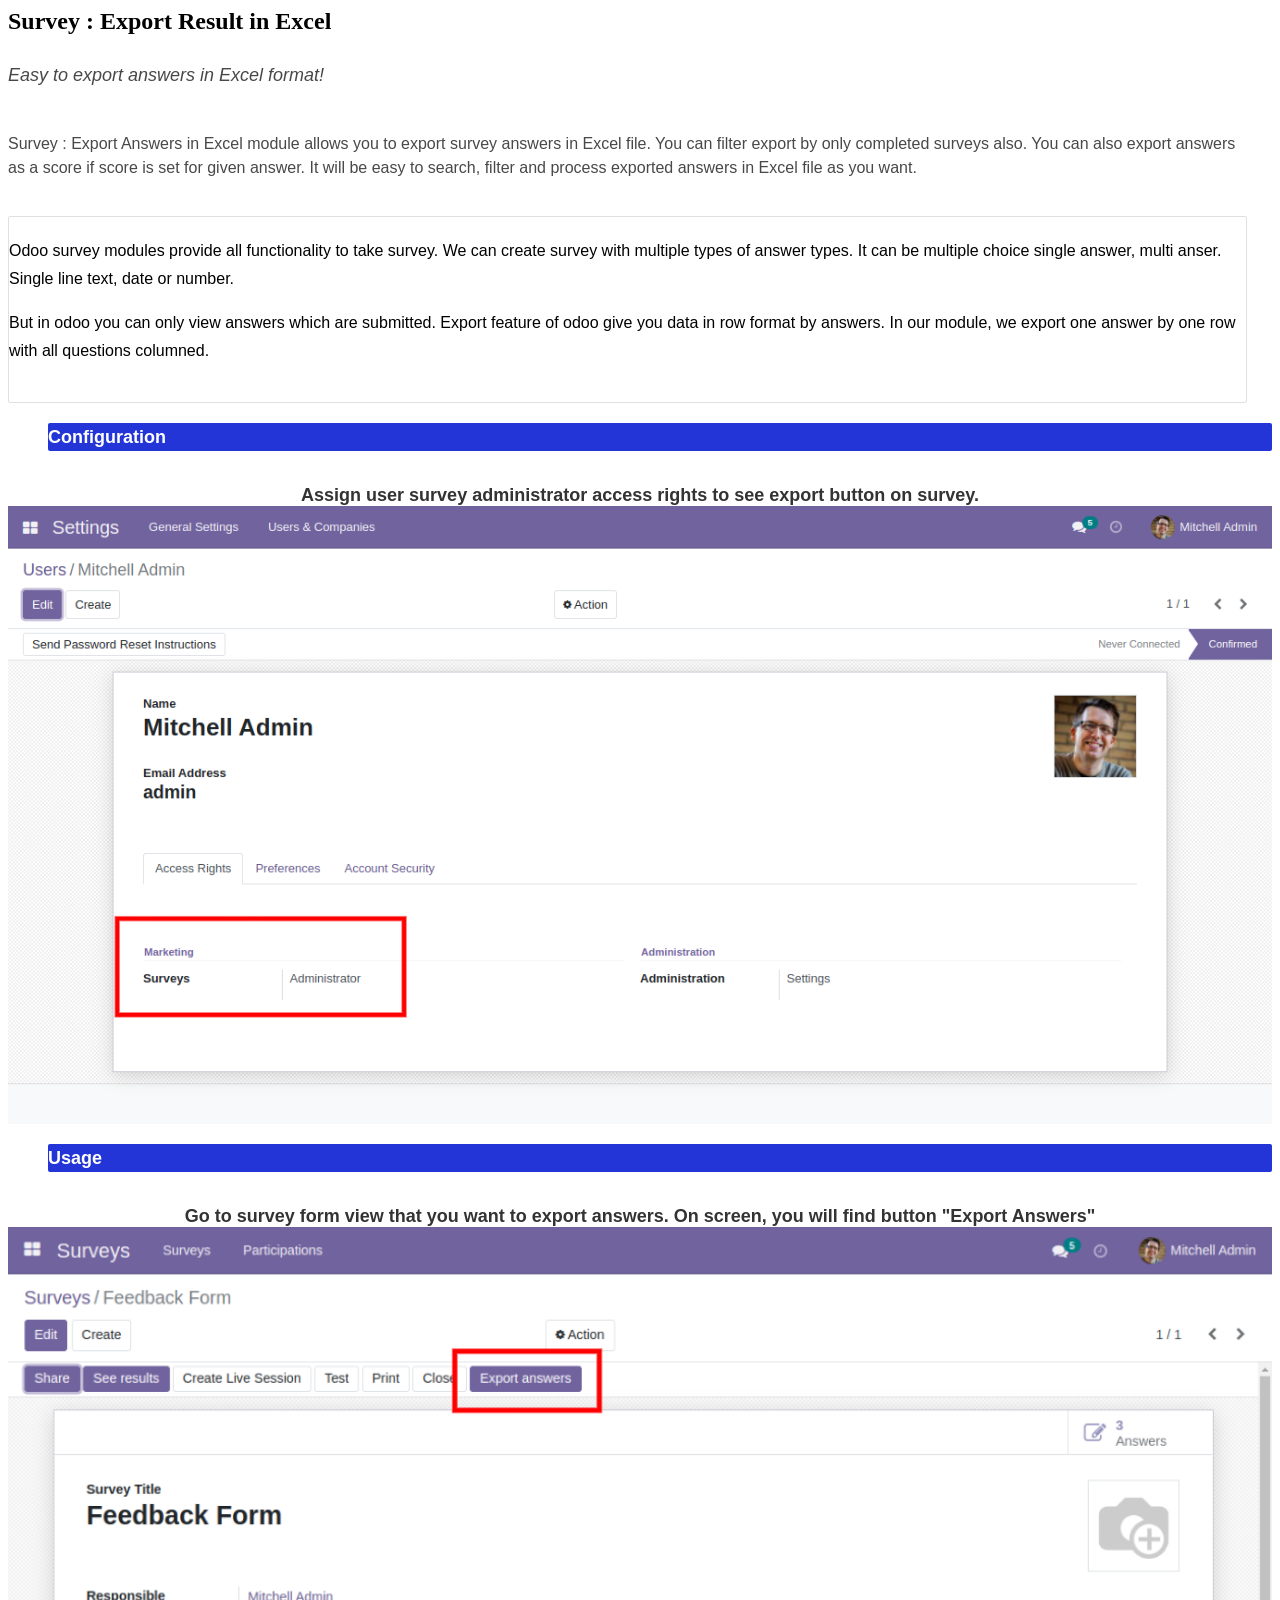
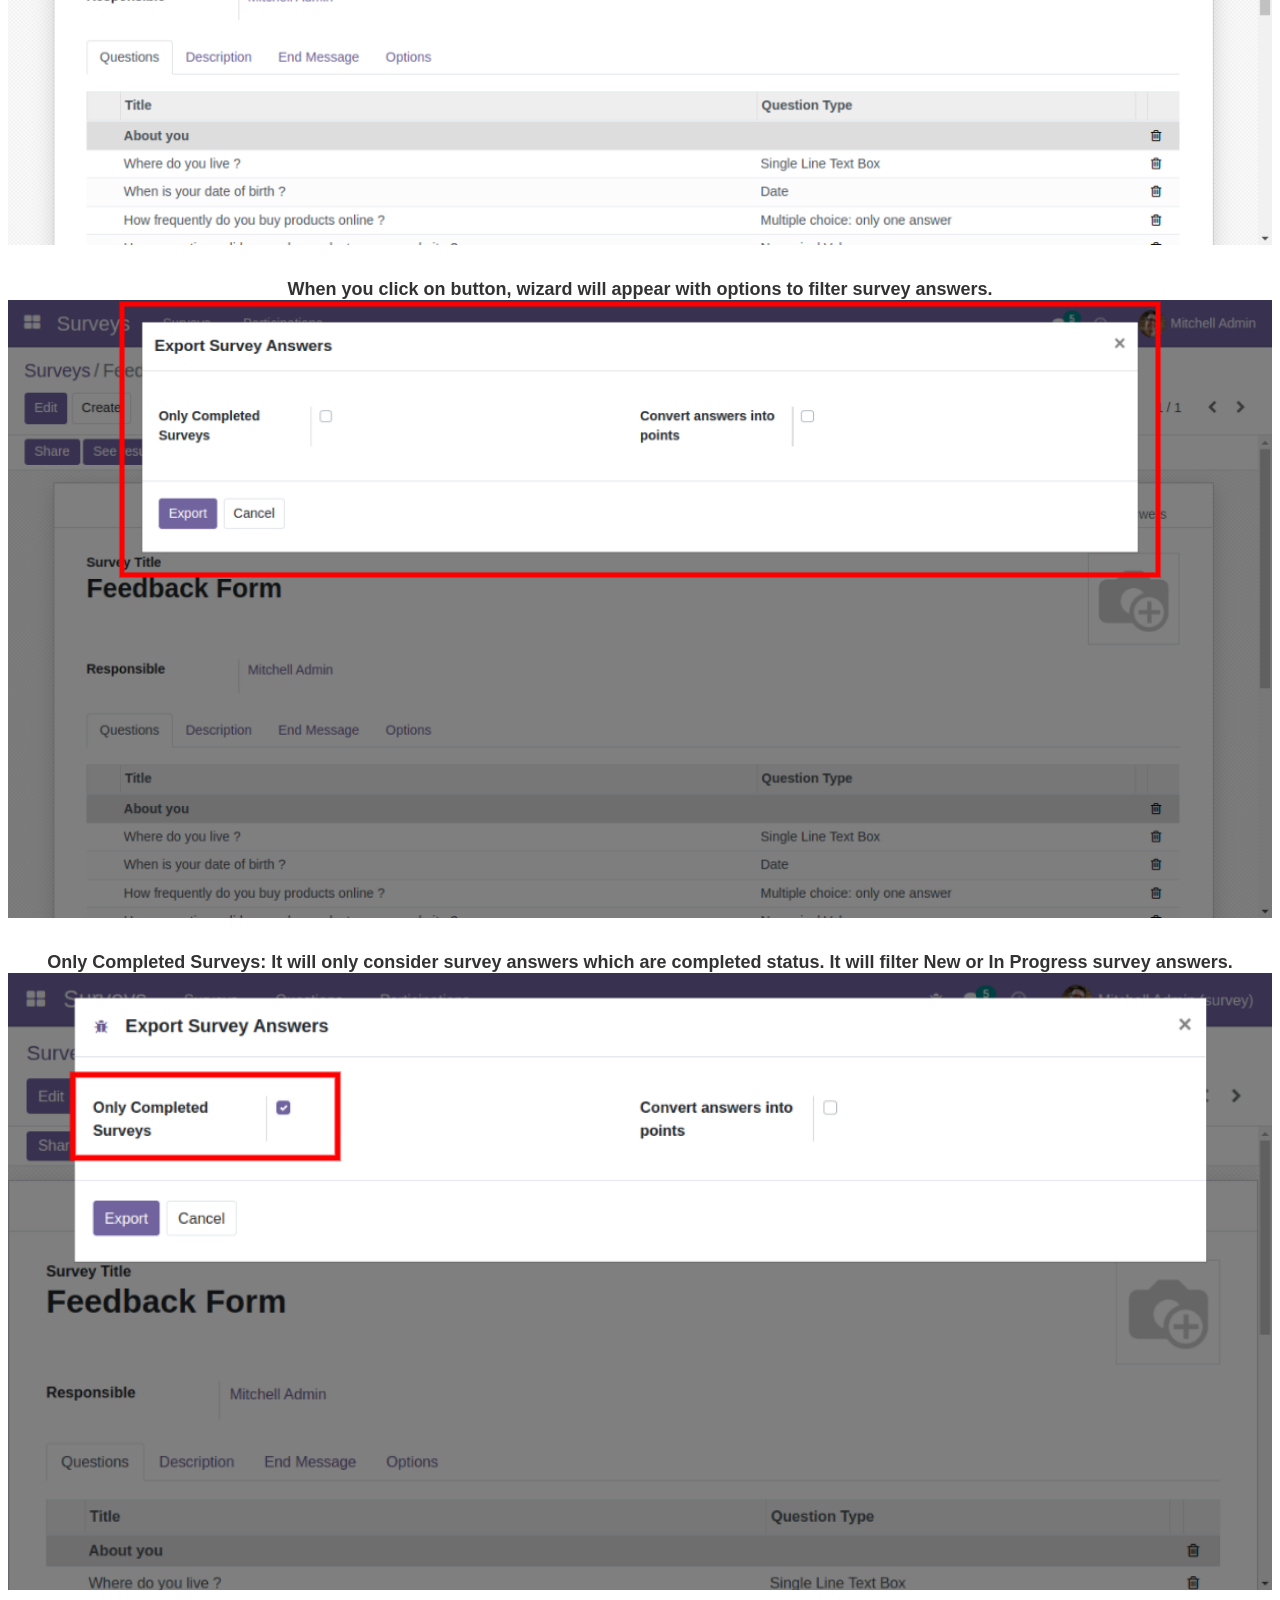
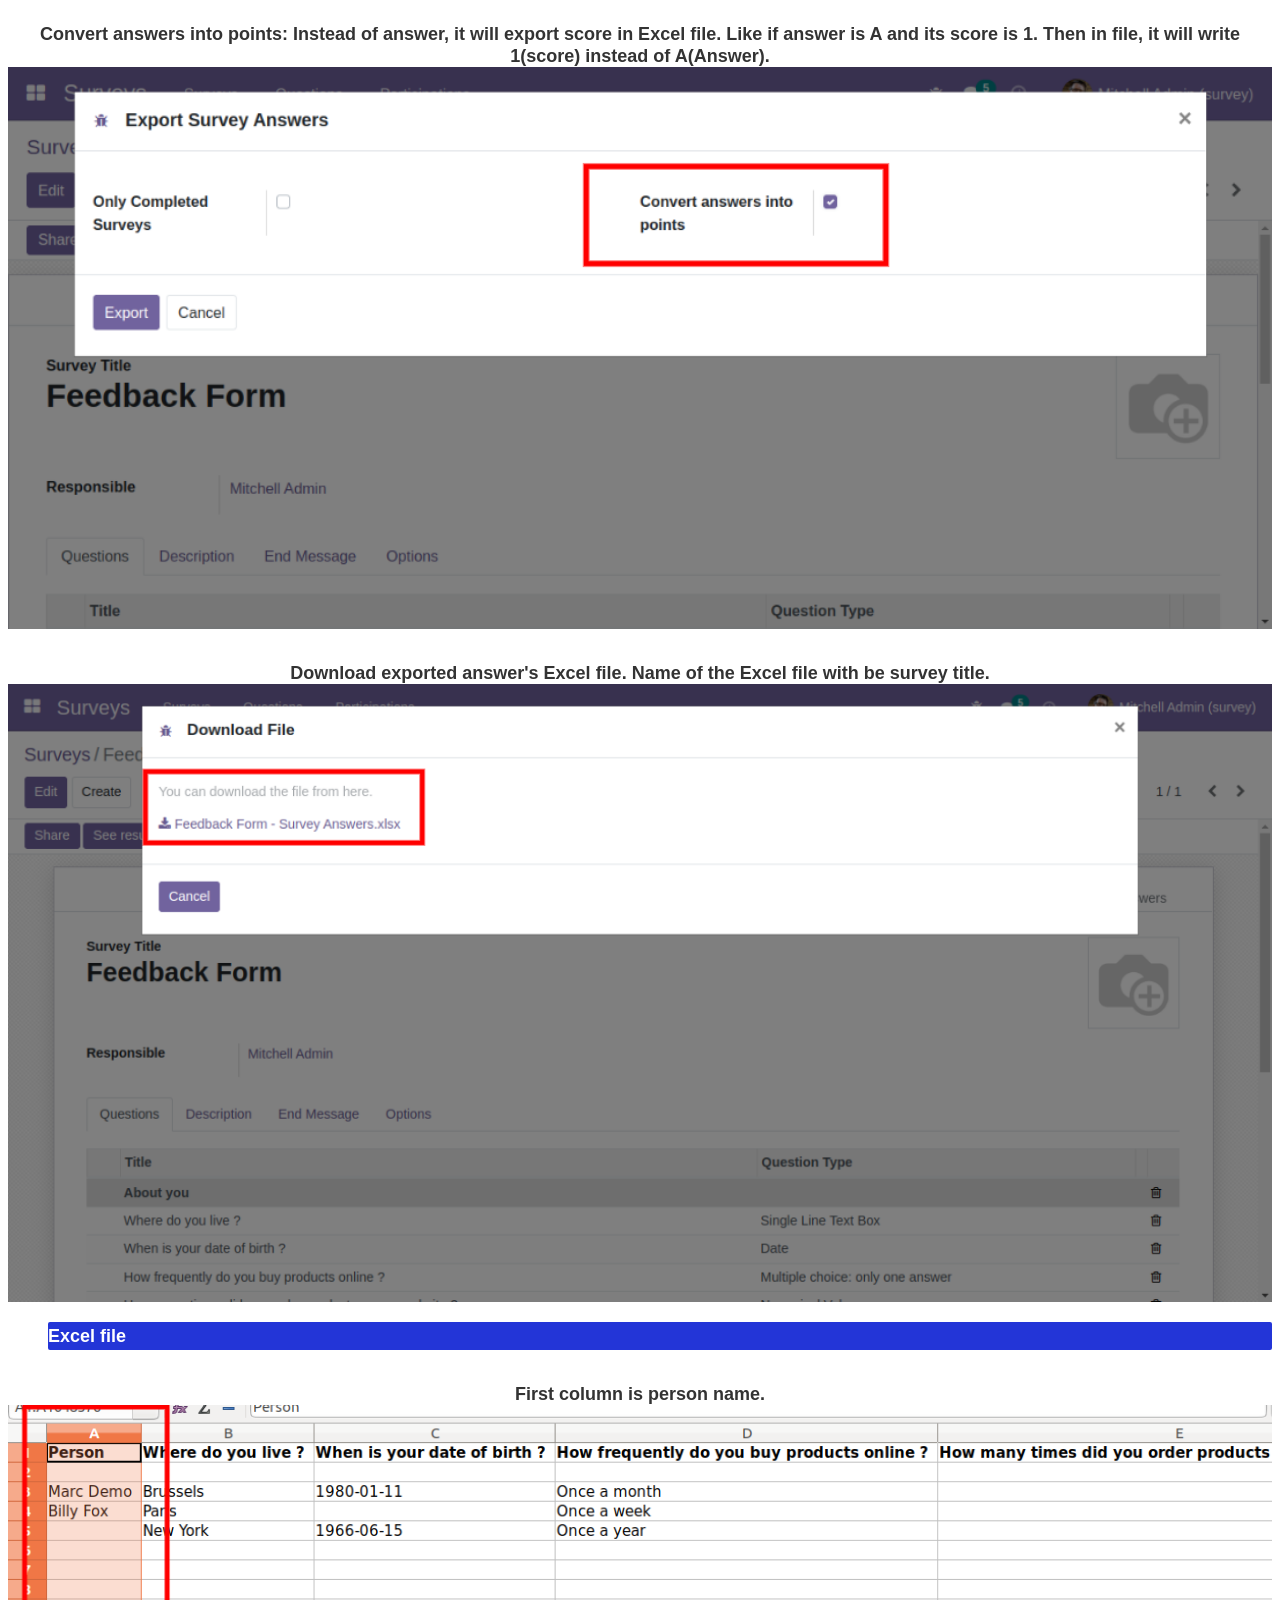
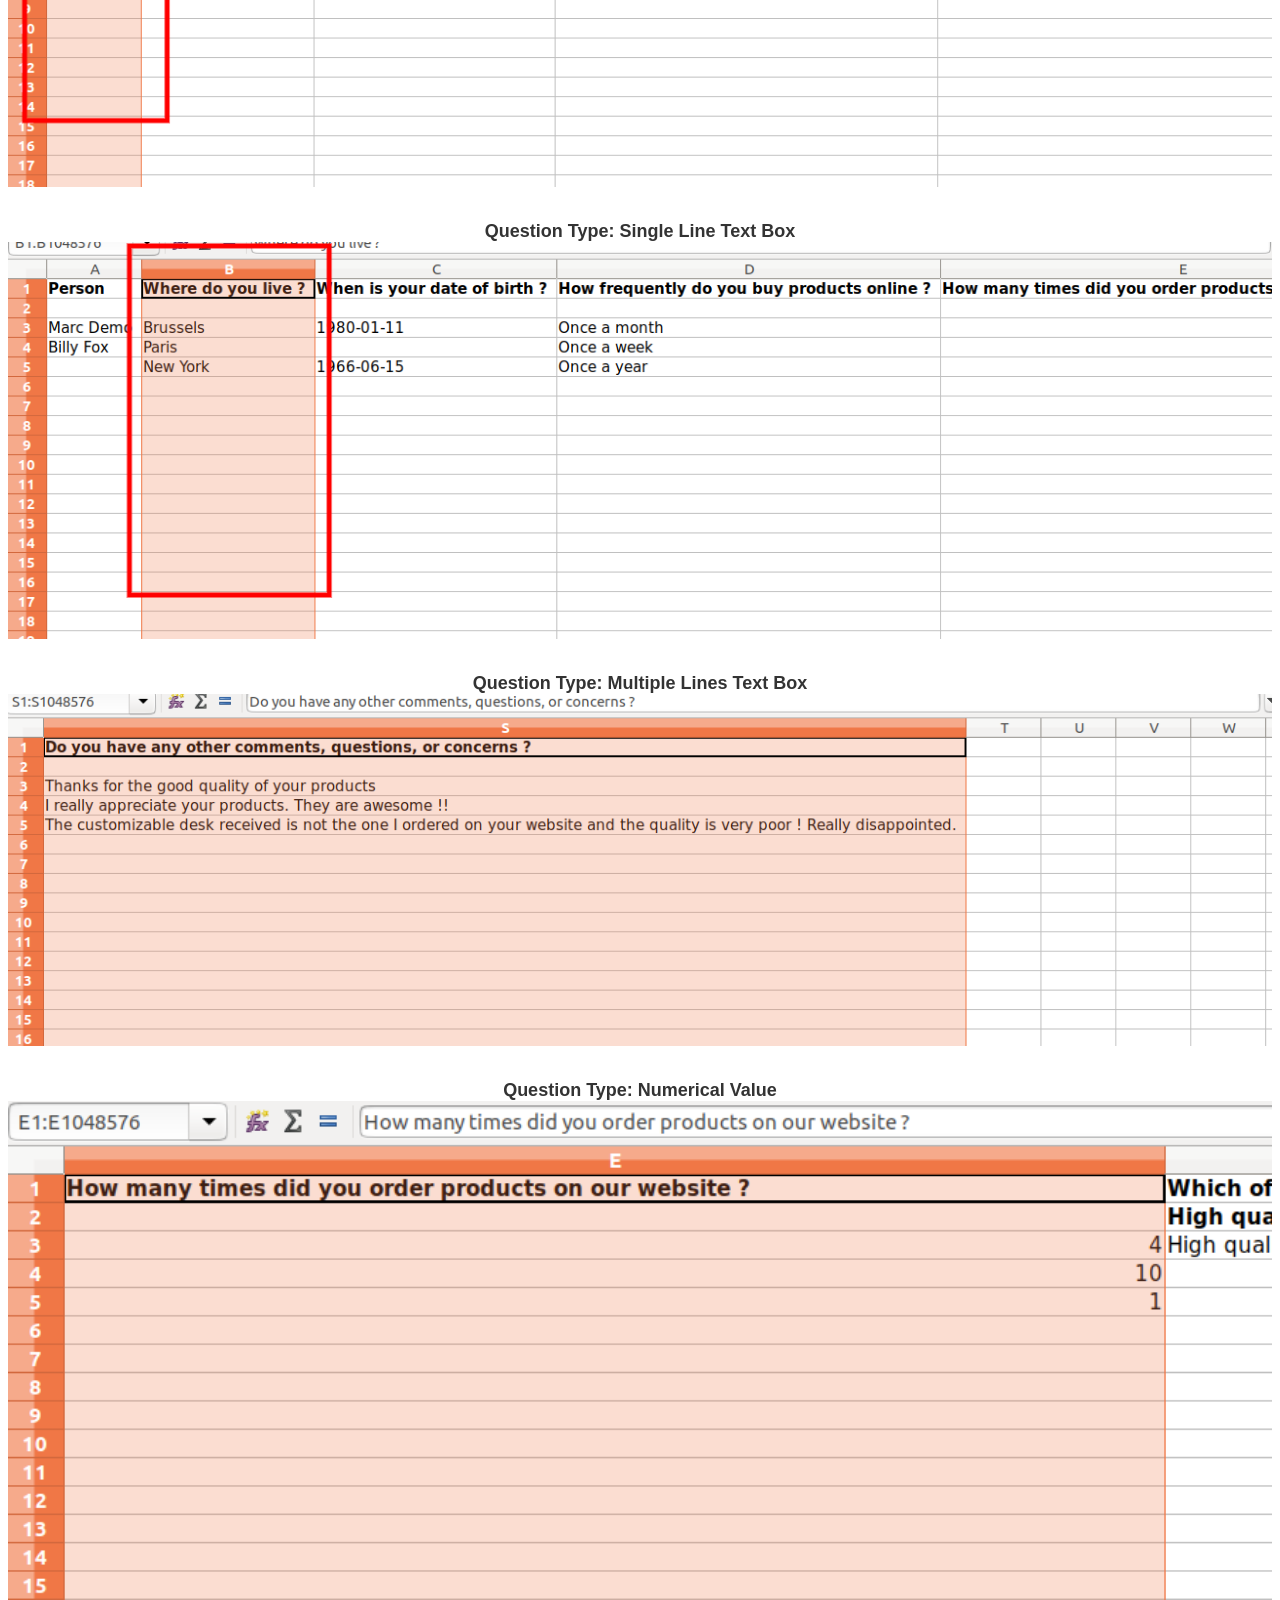
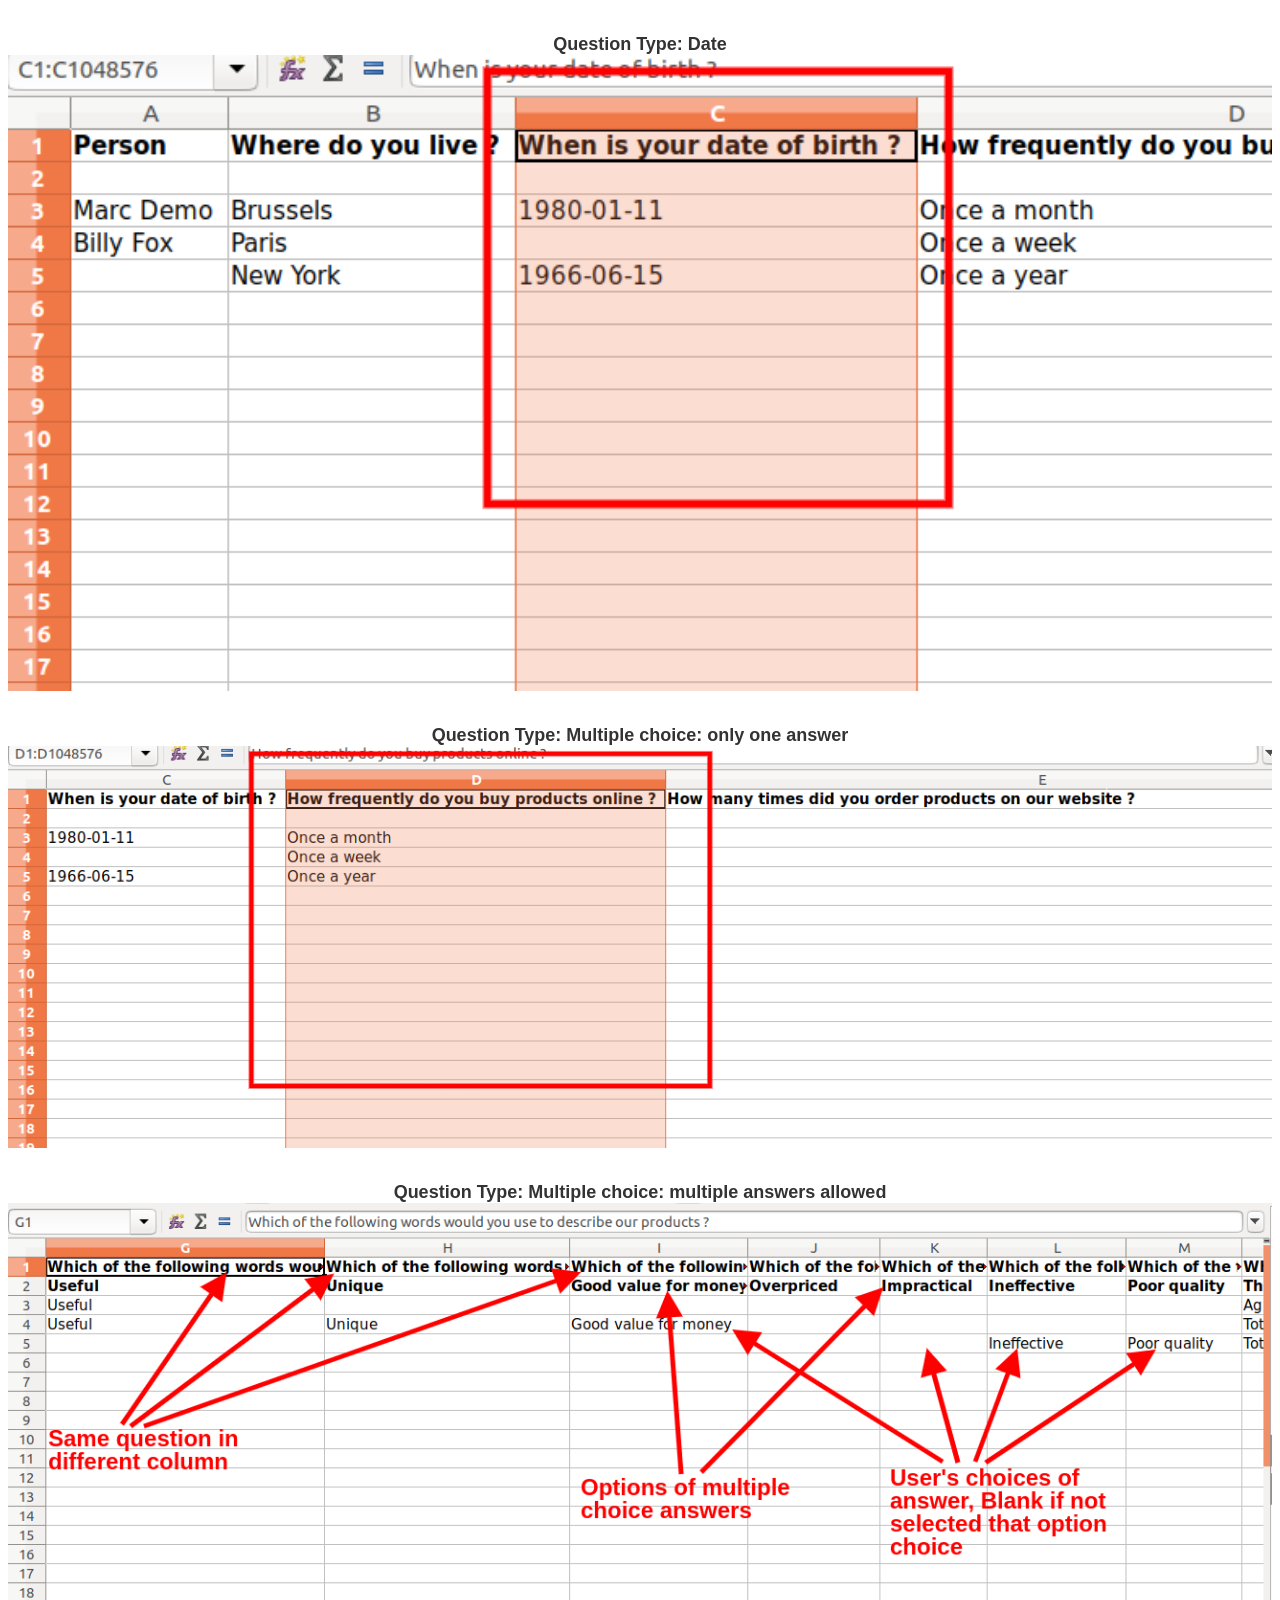
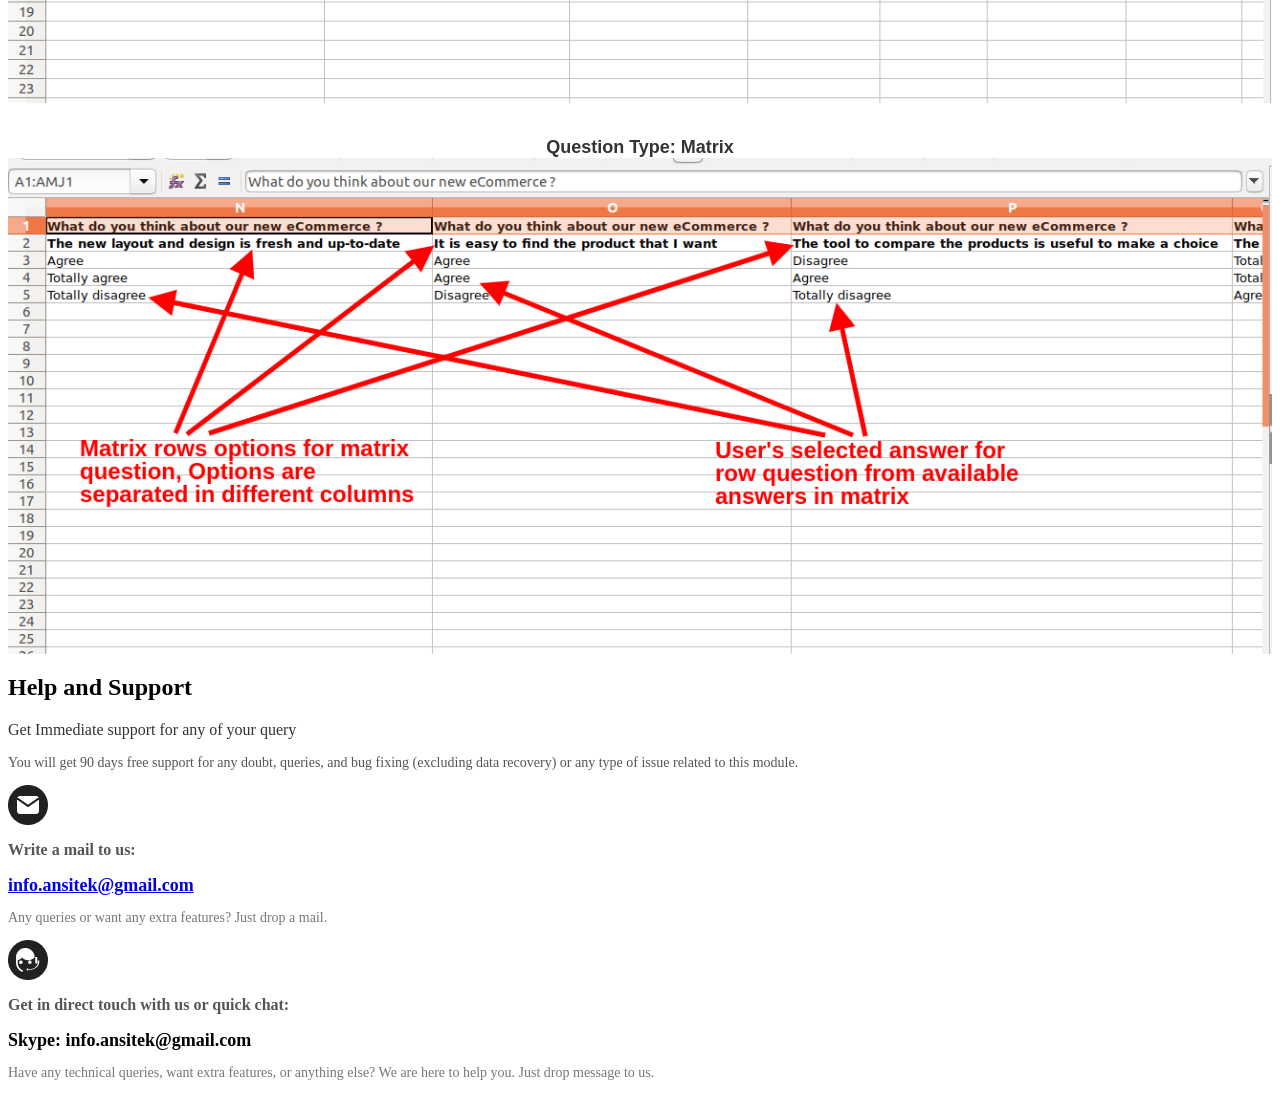
<file: export_survey_result_at/static/description/index.html>
<html>
    <body>
        <div class="overflow-hidden">
            <section class="oe_container" id="wk_header">
                <div class="mt32 mb32" style="width: 98%;">
                    <h1 class="text-center" style="color:#000">
                        Survey : Export Result in Excel
                    </h1>
                    <h5 class="mt8 mb8 text-center" style="font-weight:500; font-size:18px; color:#484848; font-family:'Montserrat', sans-serif">
                        <i> Easy to export answers in Excel format!</i>
                    </h5>
                </div>
                <div class="d-flex justify-content-center">
                    <div class="row mt16 mb16 py-2 m-1" style="font-weight:500;font-size:18px; color:#484848; width: 98%; font-family:'Montserrat', sans-serif">
                        <div class="container col-md-12  border-right" style="font-weight:500;line-height: 24px;font-size:16px;color:#484848;font-family:'Montserrat', sans-serif; vertical-align: middle; display: grid;">
                            <p class="mb4 mt4 mr8">
                                Survey : Export Answers in Excel module allows you to export survey answers in Excel file. You can filter export by only completed surveys also. You can also export answers as a score if score is set for given answer. It will be easy to search, filter and process exported answers in Excel file as you want.
                            </p>
                        </div>
                    </div>
                </div>
            </section>

            <section class="oe_container d-flex justify-content-center">
                <div style="width: 98%;">
                    <div class="shadow-sm" style="margin-top: 20px;background-color: #FFFFFF;
                    border-radius: 2px;border: 1px solid #E0E0E0;">
                        <div class="d-flex justify-content-center align-items-center">
                            <div class="row" style="width: 100%; margin-top: 20px; padding-bottom: 2%;">
                                <div class="col-lg-12 col-md-12 col-sm-12 justify-content-center align-items-center">
                                    <p style="font-family: 'Source Sans Pro', sans-serif; font-size: 16px;line-height: 28px; margin-bottom:1%;">
                                        Odoo survey modules provide all functionality to take survey. We can create survey with multiple types of answer types. It can be multiple choice single answer, multi anser. Single line text, date or number.
                                    </p>
                                </div>
                                <div class="col-lg-12 col-md-12 col-sm-12 justify-content-center align-items-center">
                                    <p style="font-family: 'Source Sans Pro', sans-serif; font-size: 16px;line-height: 28px; margin-bottom:1%;">
                                        But in odoo you can only view answers which are submitted. Export feature of odoo give you data in row format by answers. In our module, we export one answer by one row with all questions columned.
                                    </p>
                                </div>
                            </div>
                        </div>
                    </div>
                </div>
            </section>

            <section class="oe_spaced mw-100 card" style="margin-top:20px; margin-bottom:20px">
                <div class="card-header shadow-sm p-0" 
                    style="font-family:'Open Sans', sans-serif; font-weight:600; font-size:18px; line-height:28px; color:#333333;">
                    <ul class="nav nav-tabs justify-content-center pt-1" role="tablist">
                        <li class="nav-item" style="background-color:#2335D7; color:#ffffff; border-radius:2px">
                            <span href="#tab1" class="nav-link active" role="tab" aria-selected="true"
                                data-toggle="tab">
                                Configuration
                            </span>
                        </li>
                    </ul>
                </div>
                <div class="card-body tab-content text-center p-0" style="font-weight:400">
                    <div class="tab-pane active show" id="tab1" role="tabpanel">
                        <div class="container shadow-sm px-4">
                            <section class="oe_container my-4">
                                <div class="panel panel-primary">
                                    <div class="panel-heading" style="font-size:16px; line-height:20px; color:#555555">
                                        <div style="margin-top:33px; font-family:'Open Sans', sans-serif; font-weight:600; font-size:18px; line-height:22px; text-align:center; color:#333333">
                                            Assign user survey administrator access rights to see export button on survey.
                                        </div>
                                    </div>
                                    <div class="panel-body p-3">
                                        <img style="width:100%" class="img-responsive border" src="access_rights_configuration.png" alt="Not found">
                                    </div>
                                </div>
                            </section>
                        </div>
                    </div>
                </div>
            </section>

            <section class="oe_spaced mw-100 card" style="margin-top:20px; margin-bottom:20px">
                <div class="card-header shadow-sm p-0"
                    style="font-family:'Open Sans', sans-serif; font-weight:600; font-size:18px; line-height:28px; color:#333333;">
                    <ul class="nav nav-tabs justify-content-center pt-1" role="tablist">
                        <li class="nav-item" style="background-color:#2335D7; color:#ffffff; border-radius:2px">
                            <span href="#tab2" class="nav-link active" role="tab" aria-selected="true"
                                data-toggle="tab">
                                Usage
                            </span>
                        </li>
                    </ul>
                </div>
                <div class="card-body tab-content text-center p-0" style="font-weight:400">
                    <div class="tab-pane active show" id="tab2" role="tabpanel">
                        <div class="container shadow-sm px-4">
                            <section class="oe_container my-4">
                                <div class="panel panel-primary">
                                    <div class="panel-heading" style="font-size:16px; line-height:20px; color:#555555">
                                        <div style="margin-top:33px; font-family:'Open Sans', sans-serif; font-weight:600; font-size:18px; line-height:22px; text-align:center; color:#333333">
                                            Go to survey form view that you want to export answers. On screen, you will find button "Export Answers"
                                        </div>
                                    </div>
                                    <div class="panel-body p-3">
                                        <img style="width:100%" class="img-responsive border" src="survey_form.png" alt="Not found">
                                    </div>
                                </div>

                                <div class="panel panel-primary">
                                    <div class="panel-heading" style="font-size:16px; line-height:20px; color:#555555">
                                        <div style="margin-top:33px; font-family:'Open Sans', sans-serif; font-weight:600; font-size:18px; line-height:22px; text-align:center; color:#333333">
                                            When you click on button, wizard will appear with options to filter survey answers.
                                        </div>
                                    </div>
                                    <div class="panel-body p-3">
                                        <img style="width:100%" class="img-responsive border" src="survey_wizard.png" alt="Not found">
                                    </div>
                                </div>

                                <div class="panel panel-primary">
                                    <div class="panel-heading" style="font-size:16px; line-height:20px; color:#555555">
                                        <div style="margin-top:33px; font-family:'Open Sans', sans-serif; font-weight:600; font-size:18px; line-height:22px; text-align:center; color:#333333">
                                            Only Completed Surveys: It will only consider survey answers which are completed status. It will filter New or In Progress survey answers.
                                        </div>
                                    </div>
                                    <div class="panel-body p-3">
                                        <img style="width:100%" class="img-responsive border" src="only_completed_surveys.png" alt="Not found">
                                    </div>
                                </div>

                                <div class="panel panel-primary">
                                    <div class="panel-heading" style="font-size:16px; line-height:20px; color:#555555">
                                        <div style="margin-top:33px; font-family:'Open Sans', sans-serif; font-weight:600; font-size:18px; line-height:22px; text-align:center; color:#333333">
                                            Convert answers into points: Instead of answer, it will export score in Excel file. Like if answer is A and its score is 1. Then in file, it will write 1(score) instead of A(Answer).
                                        </div>
                                    </div>
                                    <div class="panel-body p-3">
                                        <img style="width:100%" class="img-responsive border" src="convert_to_points.png" alt="Not found">
                                    </div>
                                </div>

                                <div class="panel panel-primary">
                                    <div class="panel-heading" style="font-size:16px; line-height:20px; color:#555555">
                                        <div style="margin-top:33px; font-family:'Open Sans', sans-serif; font-weight:600; font-size:18px; line-height:22px; text-align:center; color:#333333">
                                            Download exported answer's Excel file. Name of the Excel file with be survey title.
                                        </div>
                                    </div>
                                    <div class="panel-body p-3">
                                        <img style="width:100%" class="img-responsive border" src="download_file.png" alt="Not found">
                                    </div>
                                </div>
                            </section>
                        </div>
                    </div>
                </div>
            </section>

            <section class="oe_spaced mw-100 card" style="margin-top:20px; margin-bottom:20px">
                <div class="card-header shadow-sm p-0"
                    style="font-family:'Open Sans', sans-serif; font-weight:600; font-size:18px; line-height:28px; color:#333333;">
                    <ul class="nav nav-tabs justify-content-center pt-1" role="tablist">
                        <li class="nav-item" style="background-color:#2335D7; color:#ffffff; border-radius:2px">
                            <span href="#tab3" class="nav-link active" role="tab" aria-selected="true"
                                data-toggle="tab">
                                Excel file
                            </span>
                        </li>
                    </ul>
                </div>
                <div class="card-body tab-content text-center p-0" style="font-weight:400">
                    <div class="tab-pane active show" id="tab3" role="tabpanel">
                        <div class="container shadow-sm px-4">
                            <section class="oe_container my-4">
                                <div class="panel panel-primary">
                                    <div class="panel-heading" style="font-size:16px; line-height:20px; color:#555555">
                                        <div style="margin-top:33px; font-family:'Open Sans', sans-serif; font-weight:600; font-size:18px; line-height:22px; text-align:center; color:#333333">
                                            First column is person name.
                                        </div>
                                    </div>
                                    <div class="panel-body p-3">
                                        <img style="width:100%" class="img-responsive border" src="first_column.png" alt="Not found">
                                    </div>
                                </div>

                                <div class="panel panel-primary">
                                    <div class="panel-heading" style="font-size:16px; line-height:20px; color:#555555">
                                        <div style="margin-top:33px; font-family:'Open Sans', sans-serif; font-weight:600; font-size:18px; line-height:22px; text-align:center; color:#333333">
                                            Question Type: Single Line Text Box
                                        </div>
                                    </div>
                                    <div class="panel-body p-3">
                                        <img style="width:100%" class="img-responsive border" src="single_line_text_box.png" alt="Not found">
                                    </div>
                                </div>

                                <div class="panel panel-primary">
                                    <div class="panel-heading" style="font-size:16px; line-height:20px; color:#555555">
                                        <div style="margin-top:33px; font-family:'Open Sans', sans-serif; font-weight:600; font-size:18px; line-height:22px; text-align:center; color:#333333">
                                            Question Type: Multiple Lines Text Box
                                        </div>
                                    </div>
                                    <div class="panel-body p-3">
                                        <img style="width:100%" class="img-responsive border" src="multi_line_text_box.png" alt="Not found">
                                    </div>
                                </div>

                                <div class="panel panel-primary">
                                    <div class="panel-heading" style="font-size:16px; line-height:20px; color:#555555">
                                        <div style="margin-top:33px; font-family:'Open Sans', sans-serif; font-weight:600; font-size:18px; line-height:22px; text-align:center; color:#333333">
                                            Question Type: Numerical Value
                                        </div>
                                    </div>
                                    <div class="panel-body p-3">
                                        <img style="width:100%" class="img-responsive border" src="numerical_value.png" alt="Not found">
                                    </div>
                                </div>

                                <div class="panel panel-primary">
                                    <div class="panel-heading" style="font-size:16px; line-height:20px; color:#555555">
                                        <div style="margin-top:33px; font-family:'Open Sans', sans-serif; font-weight:600; font-size:18px; line-height:22px; text-align:center; color:#333333">
                                            Question Type: Date
                                        </div>
                                    </div>
                                    <div class="panel-body p-3">
                                        <img style="width:100%" class="img-responsive border" src="date_value.png" alt="Not found">
                                    </div>
                                </div>

                                <div class="panel panel-primary">
                                    <div class="panel-heading" style="font-size:16px; line-height:20px; color:#555555">
                                        <div style="margin-top:33px; font-family:'Open Sans', sans-serif; font-weight:600; font-size:18px; line-height:22px; text-align:center; color:#333333">
                                            Question Type: Multiple choice: only one answer
                                        </div>
                                    </div>
                                    <div class="panel-body p-3">
                                        <img style="width:100%" class="img-responsive border" src="multi_choice_one_answer.png" alt="Not found">
                                    </div>
                                </div>

                                <div class="panel panel-primary">
                                    <div class="panel-heading" style="font-size:16px; line-height:20px; color:#555555">
                                        <div style="margin-top:33px; font-family:'Open Sans', sans-serif; font-weight:600; font-size:18px; line-height:22px; text-align:center; color:#333333">
                                            Question Type: Multiple choice: multiple answers allowed
                                        </div>
                                    </div>
                                    <div class="panel-body p-3">
                                        <img style="width:100%" class="img-responsive border" src="multi_choice_multi_answer.png" alt="Not found">
                                    </div>
                                </div>

                                <div class="panel panel-primary">
                                    <div class="panel-heading" style="font-size:16px; line-height:20px; color:#555555">
                                        <div style="margin-top:33px; font-family:'Open Sans', sans-serif; font-weight:600; font-size:18px; line-height:22px; text-align:center; color:#333333">
                                            Question Type: Matrix
                                        </div>
                                    </div>
                                    <div class="panel-body p-3">
                                        <img style="width:100%" class="img-responsive border" src="matrix_answer.png" alt="Not found">
                                    </div>
                                </div>

                            </section>
                        </div>
                    </div>
                </div>
            </section>

            <section class="pt32" id="support">
                <div class="row">
                    <div class="col-12">
                        <h2 class="text-center">Help and Support</h2>
                        <p class="mb-2 text-center" style="font-size:16px; color:#333; font-weight:400">Get Immediate support for any of your query</p>
                    </div>
                    <div class="col-12">
                        <p class="text-center px-5" style="font-size:14px; color:#555; font-weight:normal">You will get 90 days free support for any doubt, queries, and bug fixing (excluding data recovery) or any type of issue related to this module.</p>
                    </div>
                    <div class="mx-auto col-lg-9 mb-4 oe_screenshot">
                        <div class="row align-items-center justify-content-center mx-0 p-3">
                            <div class="col-sm-2 text-center pr-0">
                                <img src="mail.png" alt="mail" class="img img-fluid">
                            </div>
                            <div class="col-xl-7 col-sm-10">
                                <p class="my-2" style="color:#555; font-weight:bold">Write a mail to us:</p>
                                <b class="text-primary" style="font-size:18px"><a href="mailto:info.ansitek@gmail.com">info.ansitek@gmail.com</a></b>
                                <p class="my-2" style="font-size:14px; color:#777; font-weight:normal">Any queries or want any extra features? Just drop a mail.</p>
                            </div>
                            <div class="col-xl-3 offset-xl-0 float-xl-right col-sm-10 offset-sm-2 float-left mt16">
                            </div>
                        </div>
                    </div>
                    <div class="mx-auto col-lg-9 oe_screenshot">
                        <div class="row align-items-center justify-content-center mx-0 p-3">
                            <div class="col-sm-2 text-center pr-0">
                                <img src="support-icon.png" alt="support-icon" class="img img-fluid">
                            </div>
                            <div class="col-sm-10 ">
                                <p class="my-2" style="font-weight:bold; color:#555">Get in direct touch with us or quick chat:</p>
                                <b class="text-primary text-break" style="font-size:18px">Skype: info.ansitek@gmail.com</b>
                                <p class="my-2" style="font-weight:normal; font-size:14px; color:#777">Have any technical queries, want extra features, or anything else? We are here to help you. Just drop message to us.</p>
                            </div>
                        </div>
                    </div>
                </div>
            </section>
        </div>
    </body>
</html>
</file>
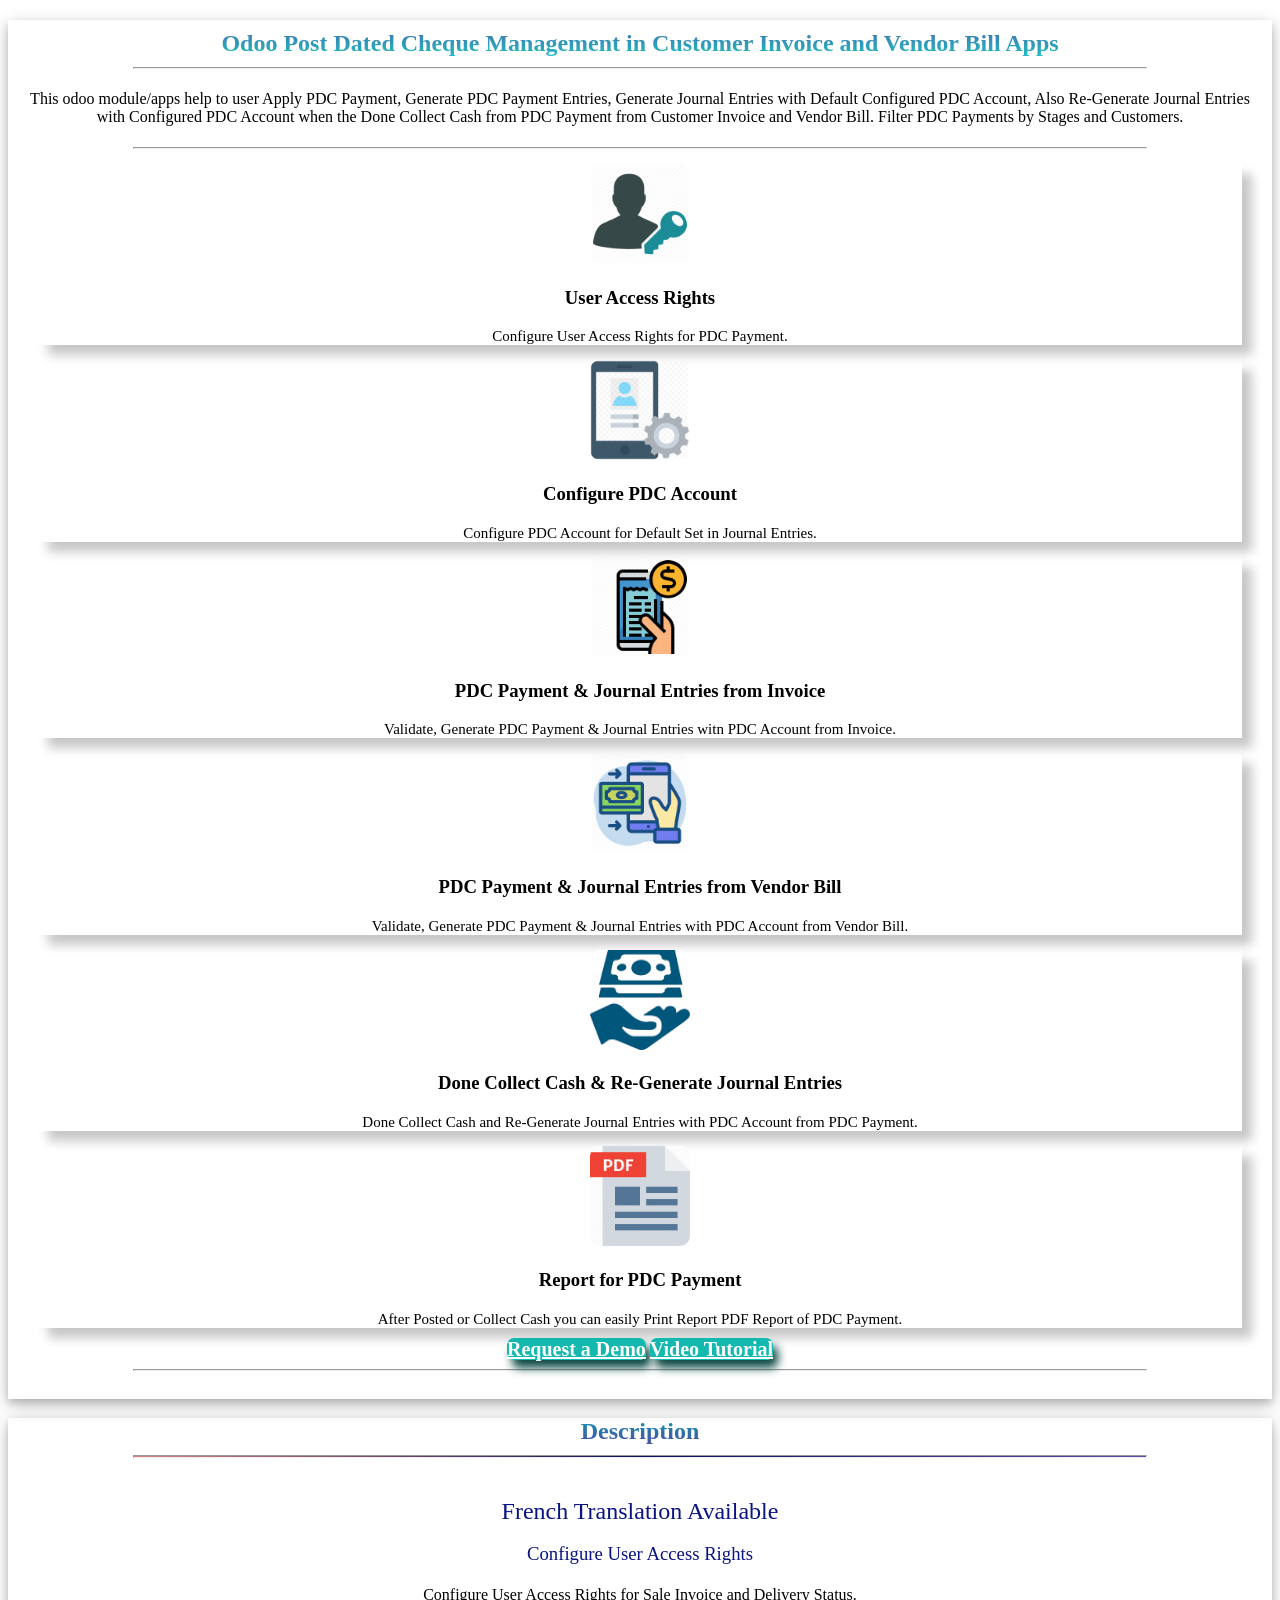
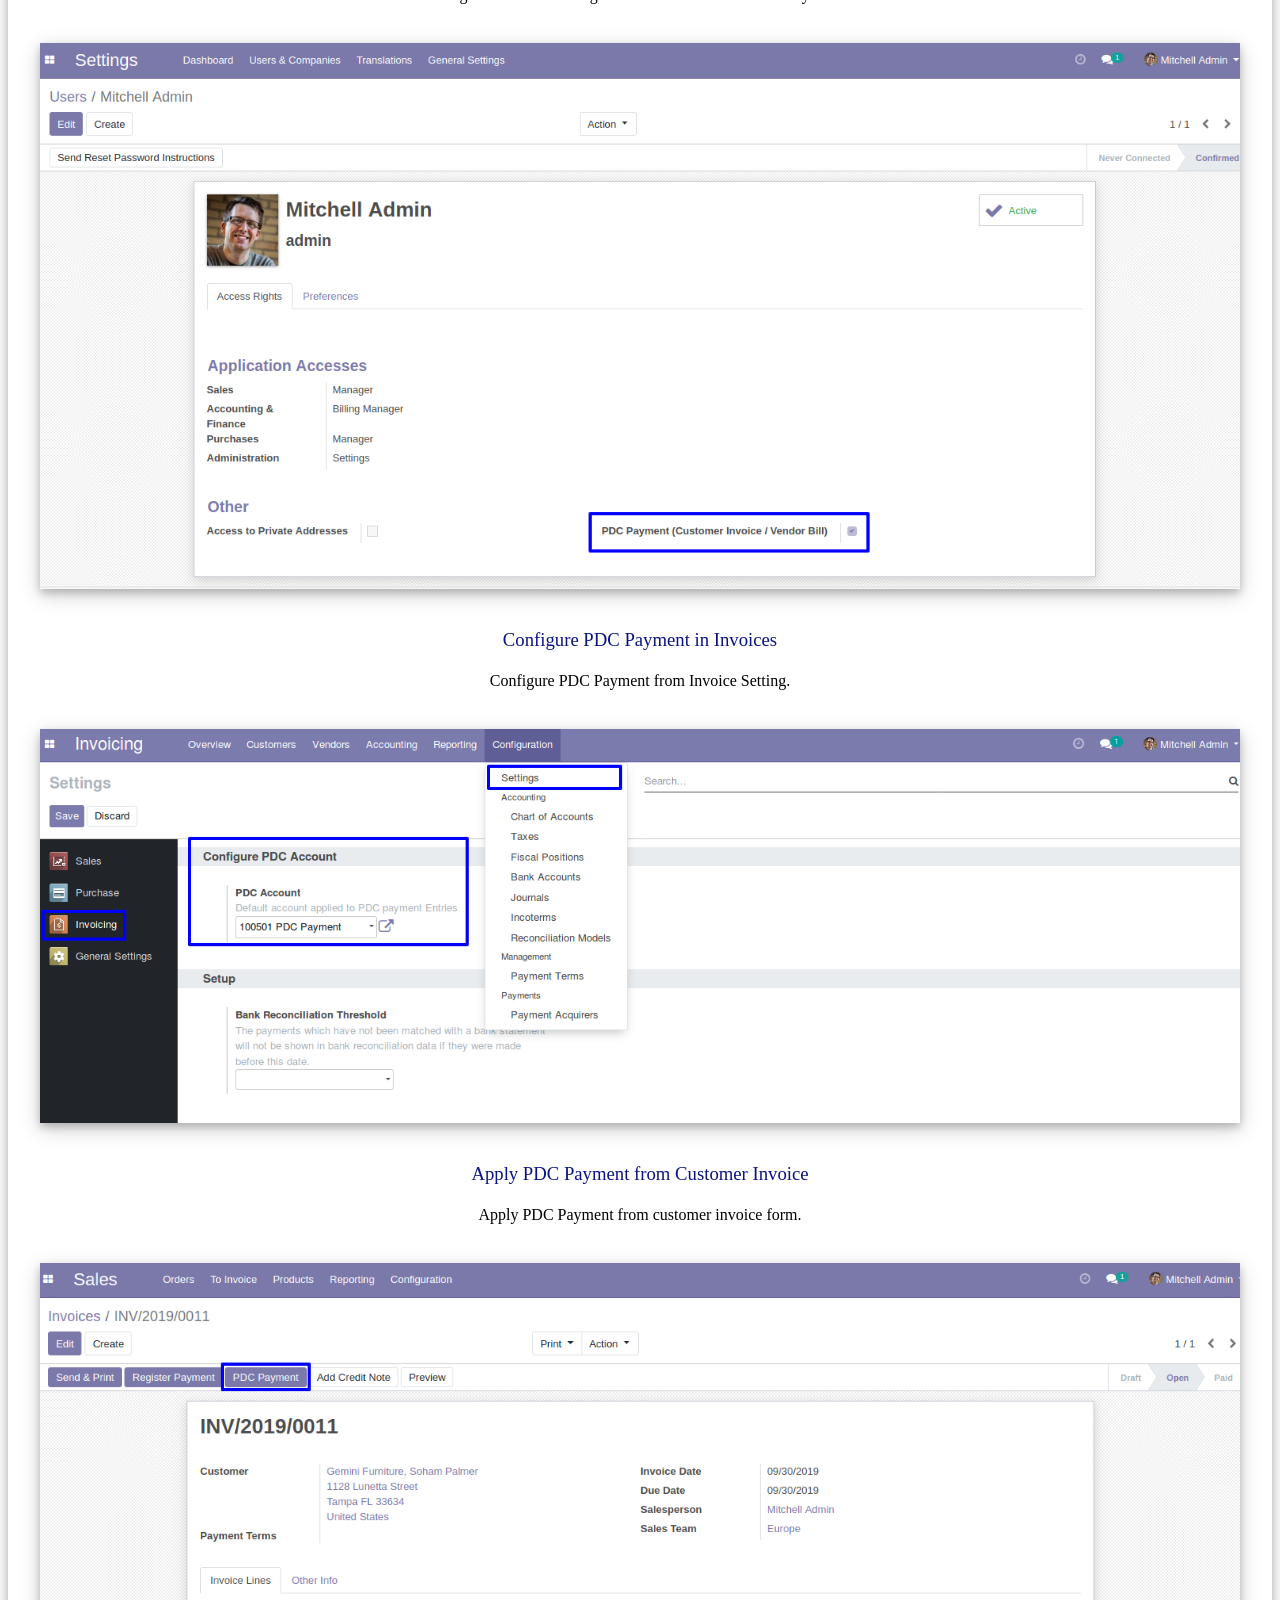
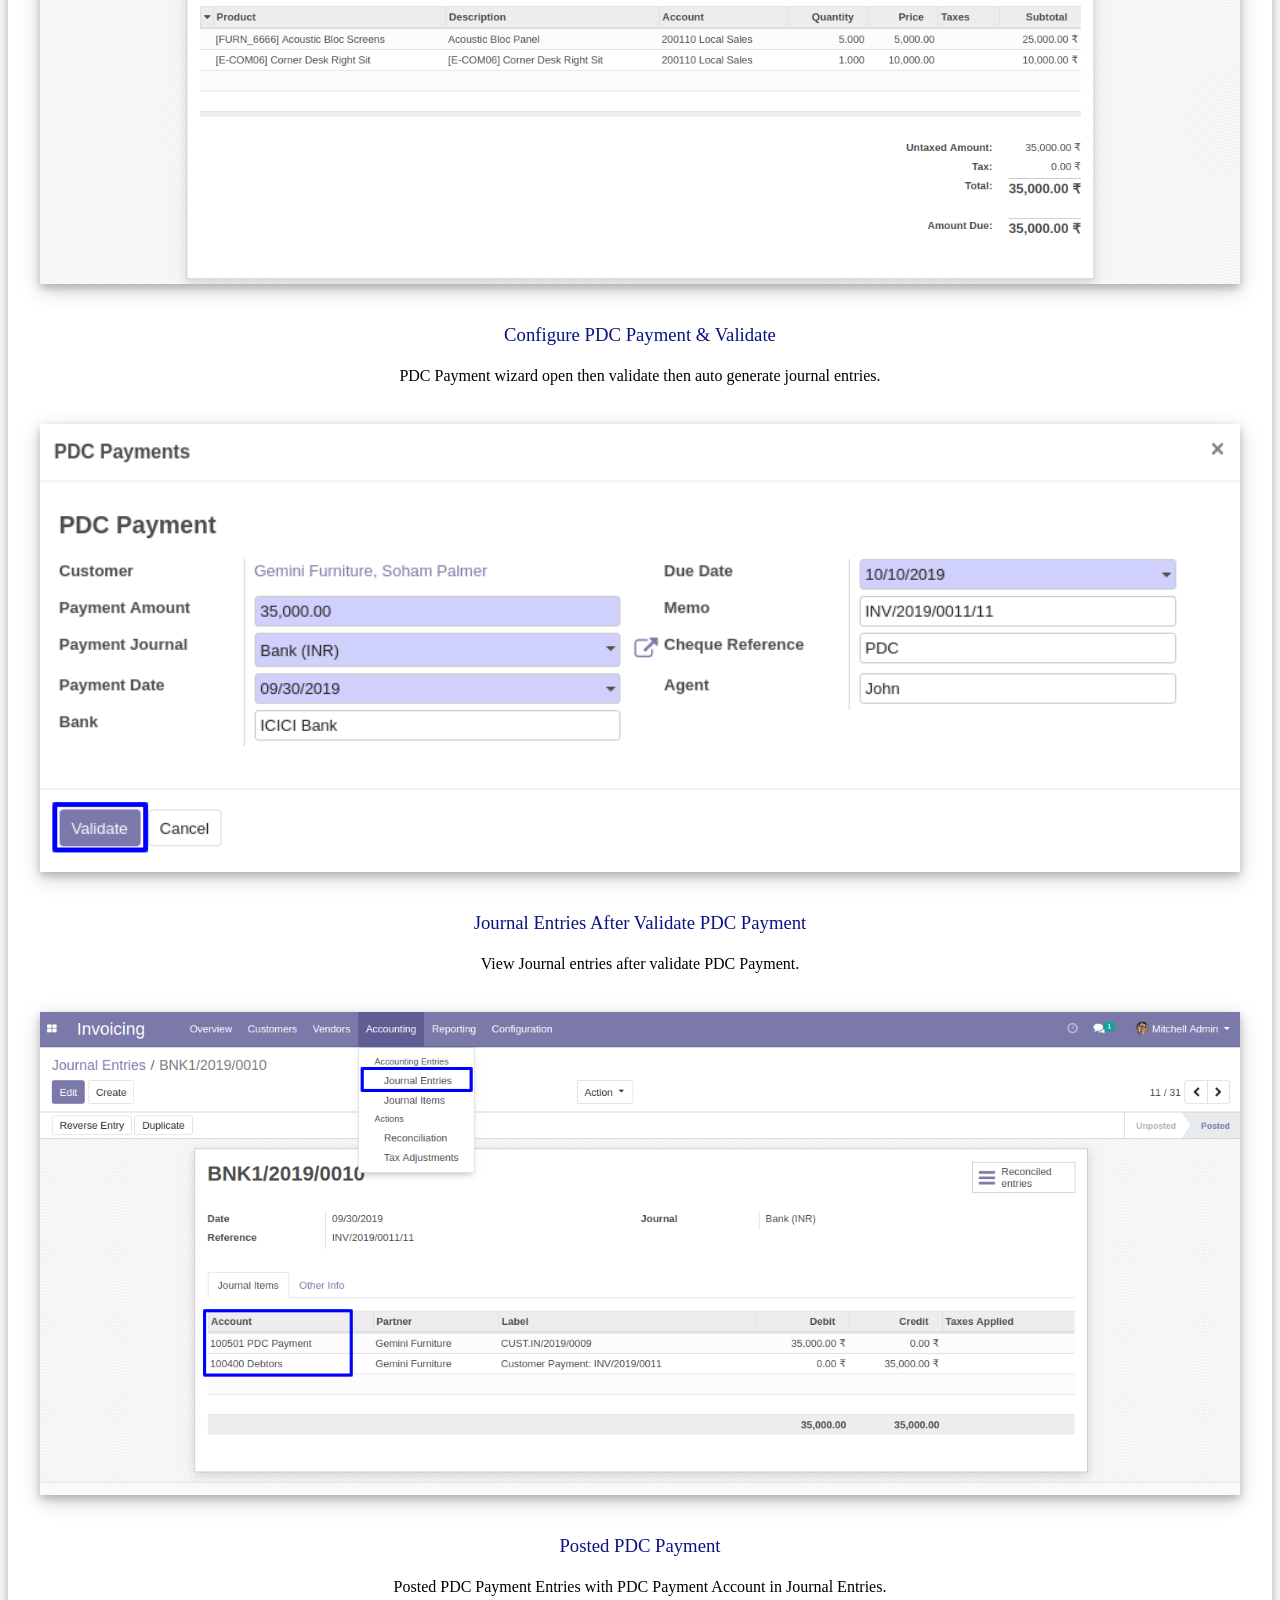
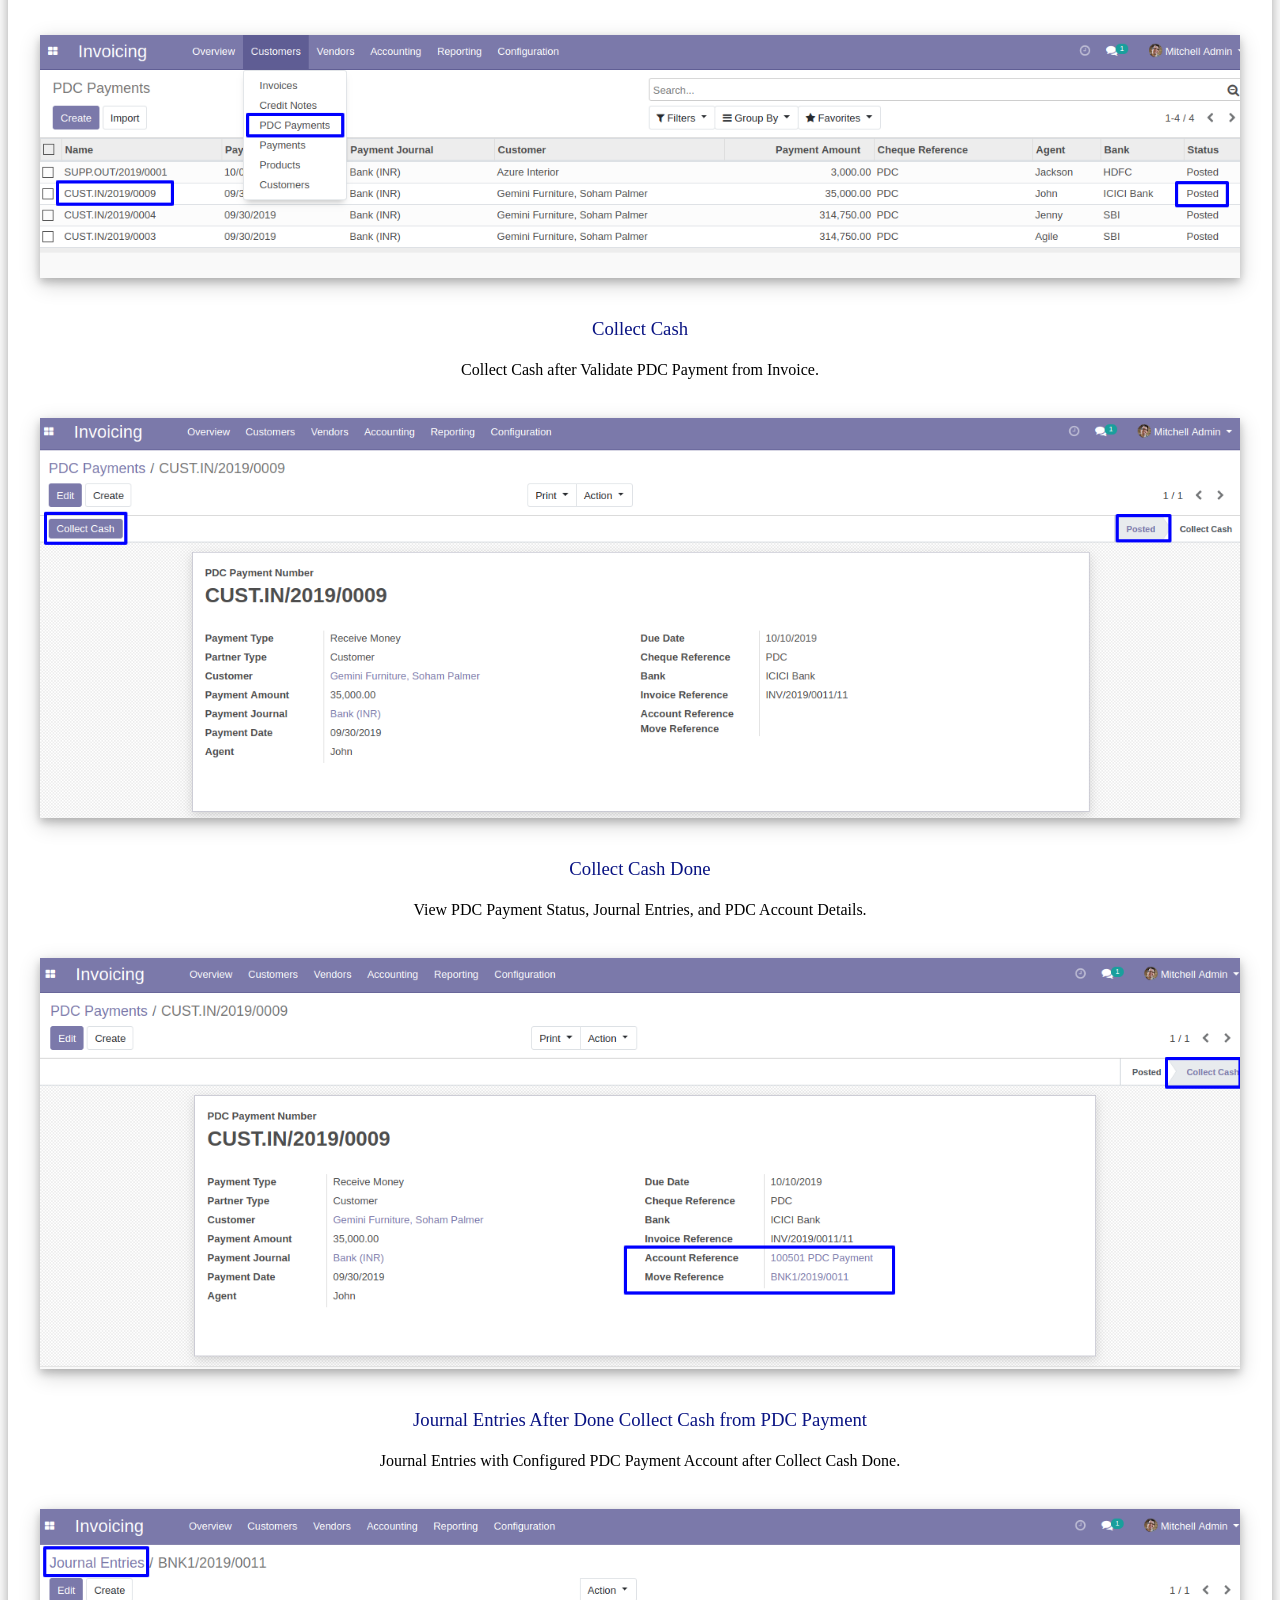
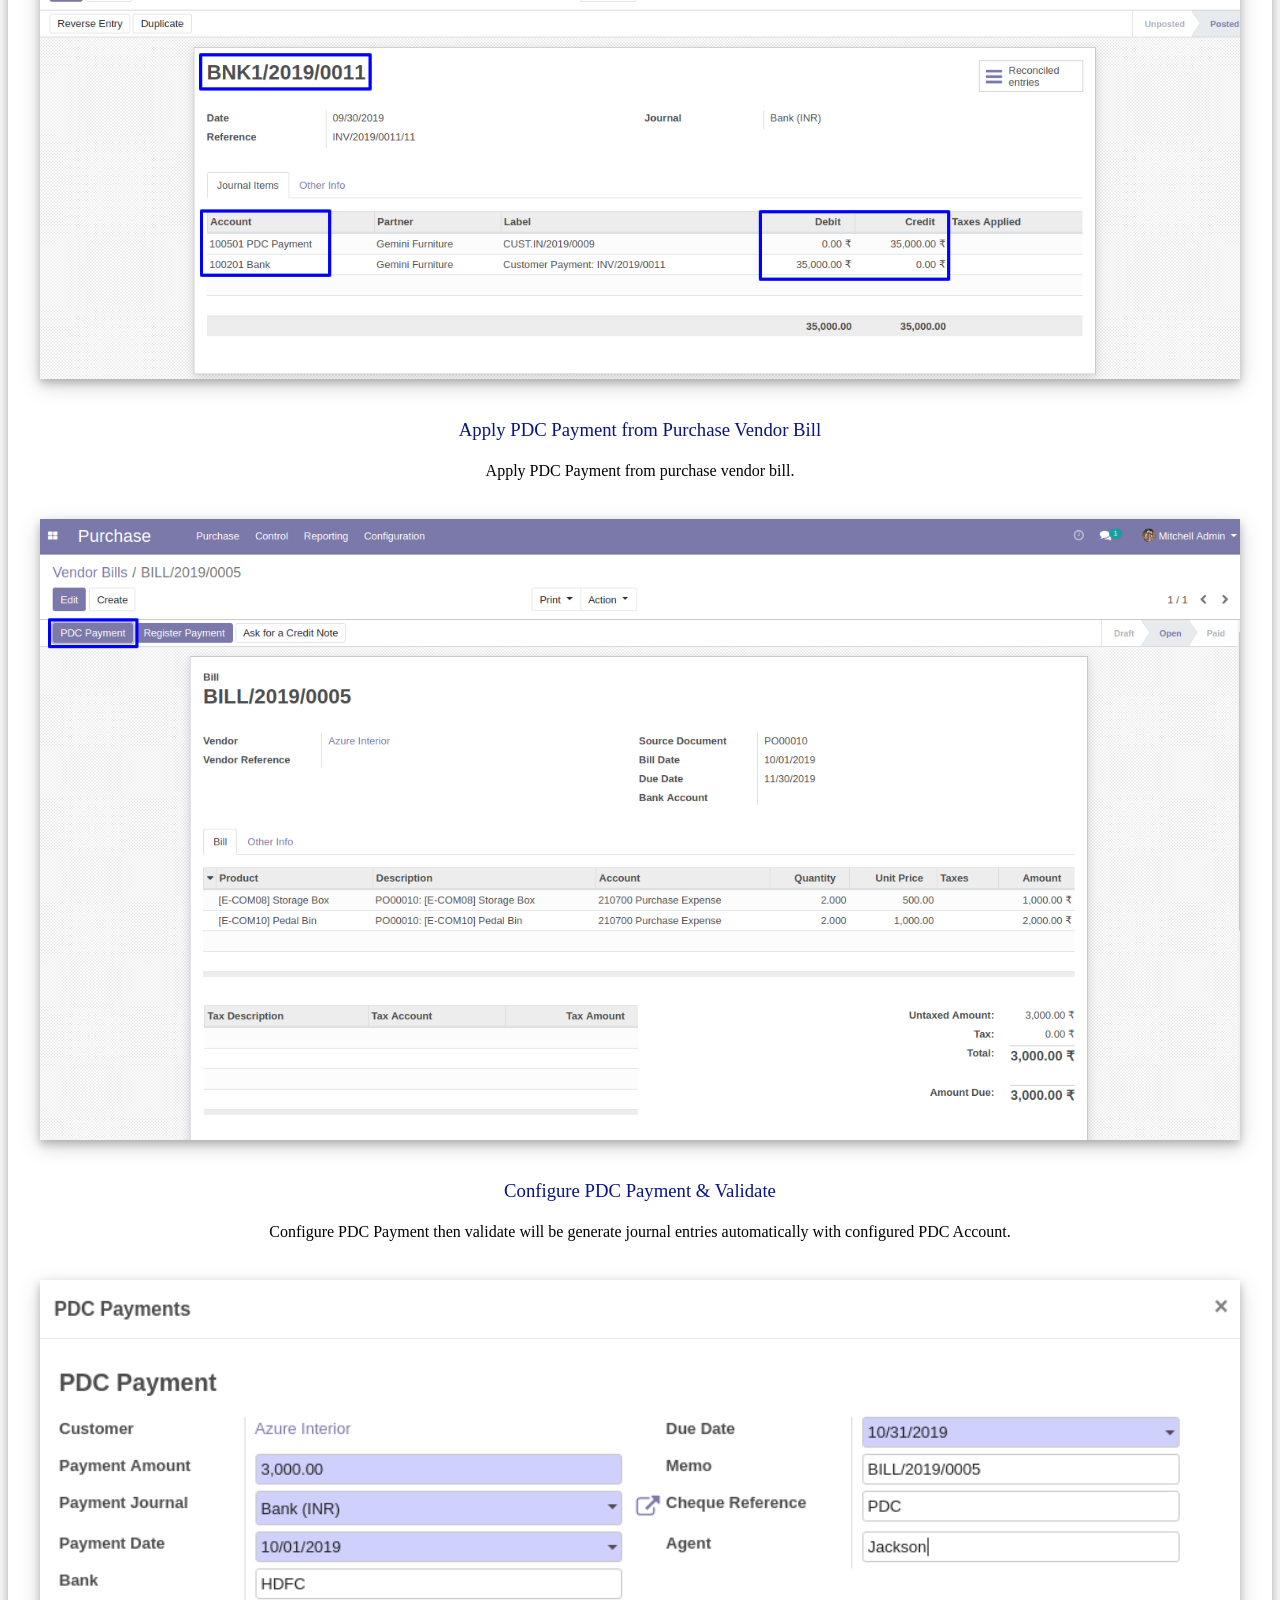
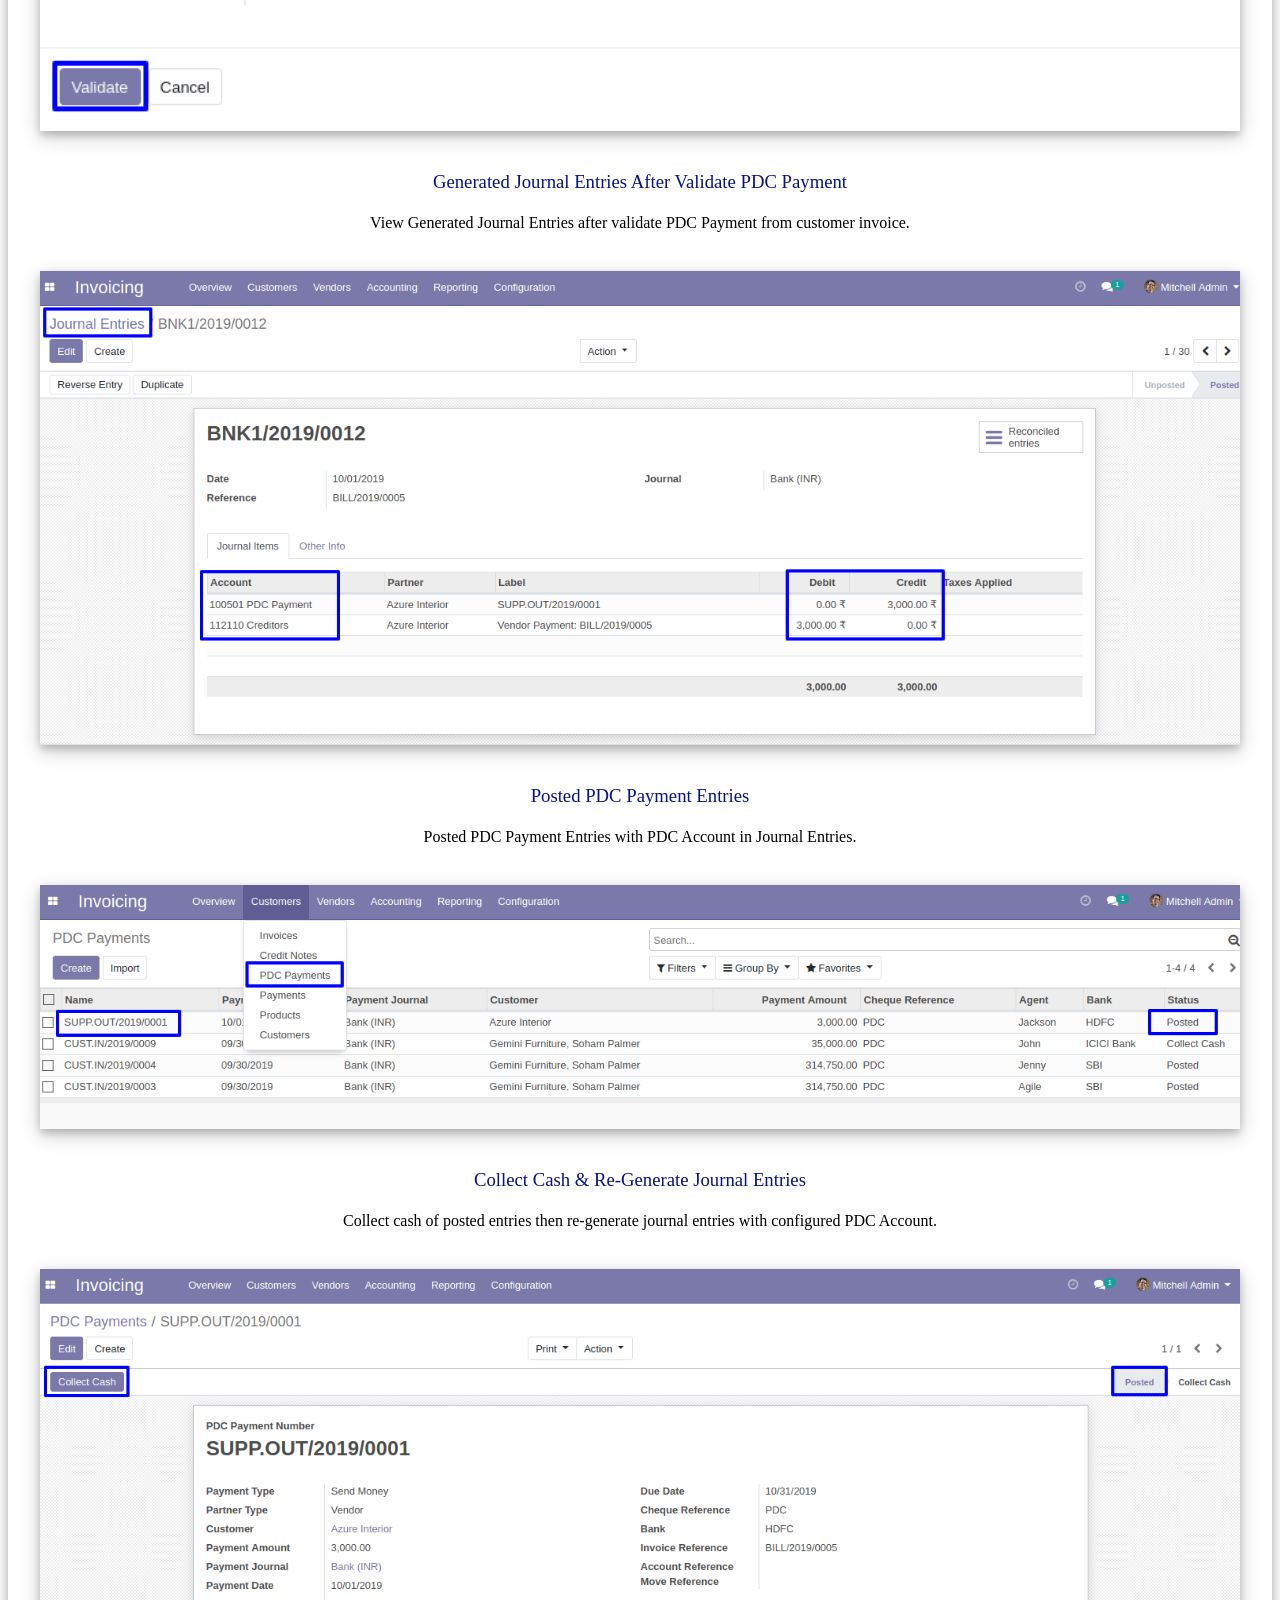
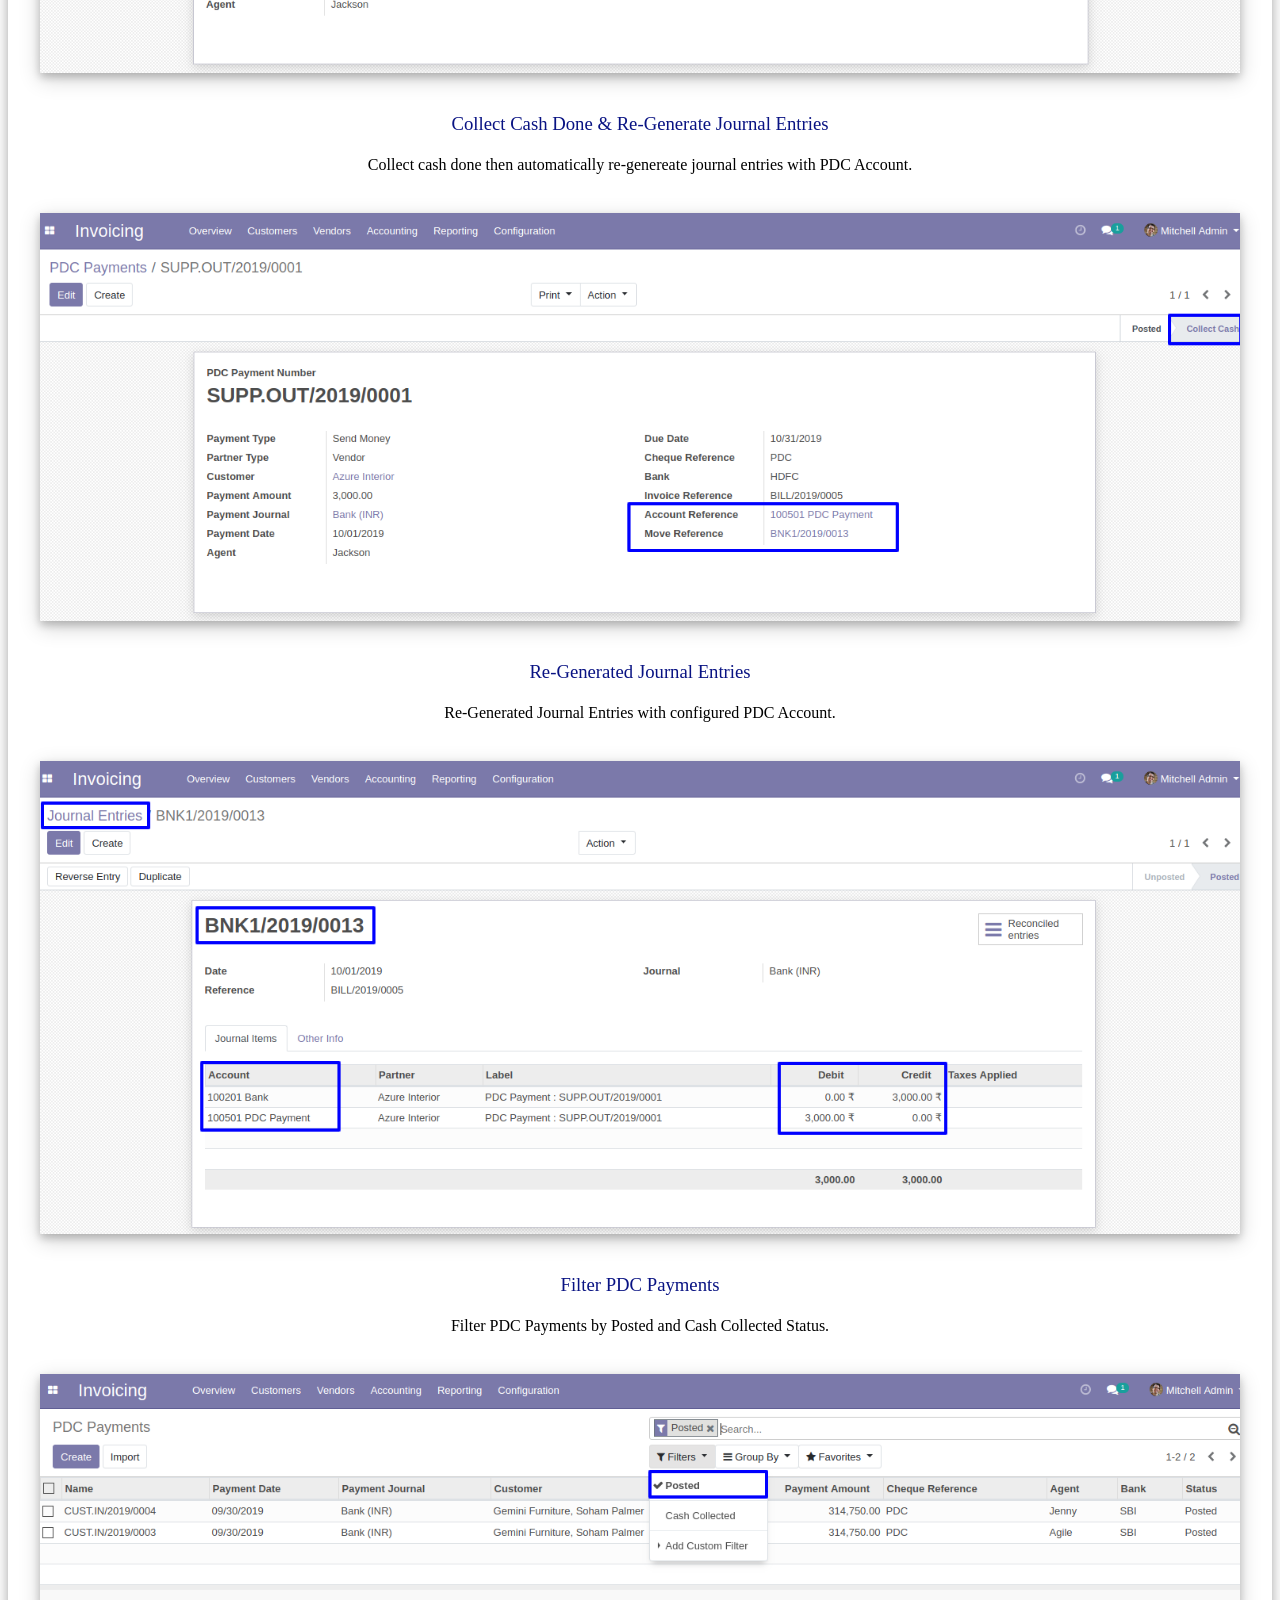
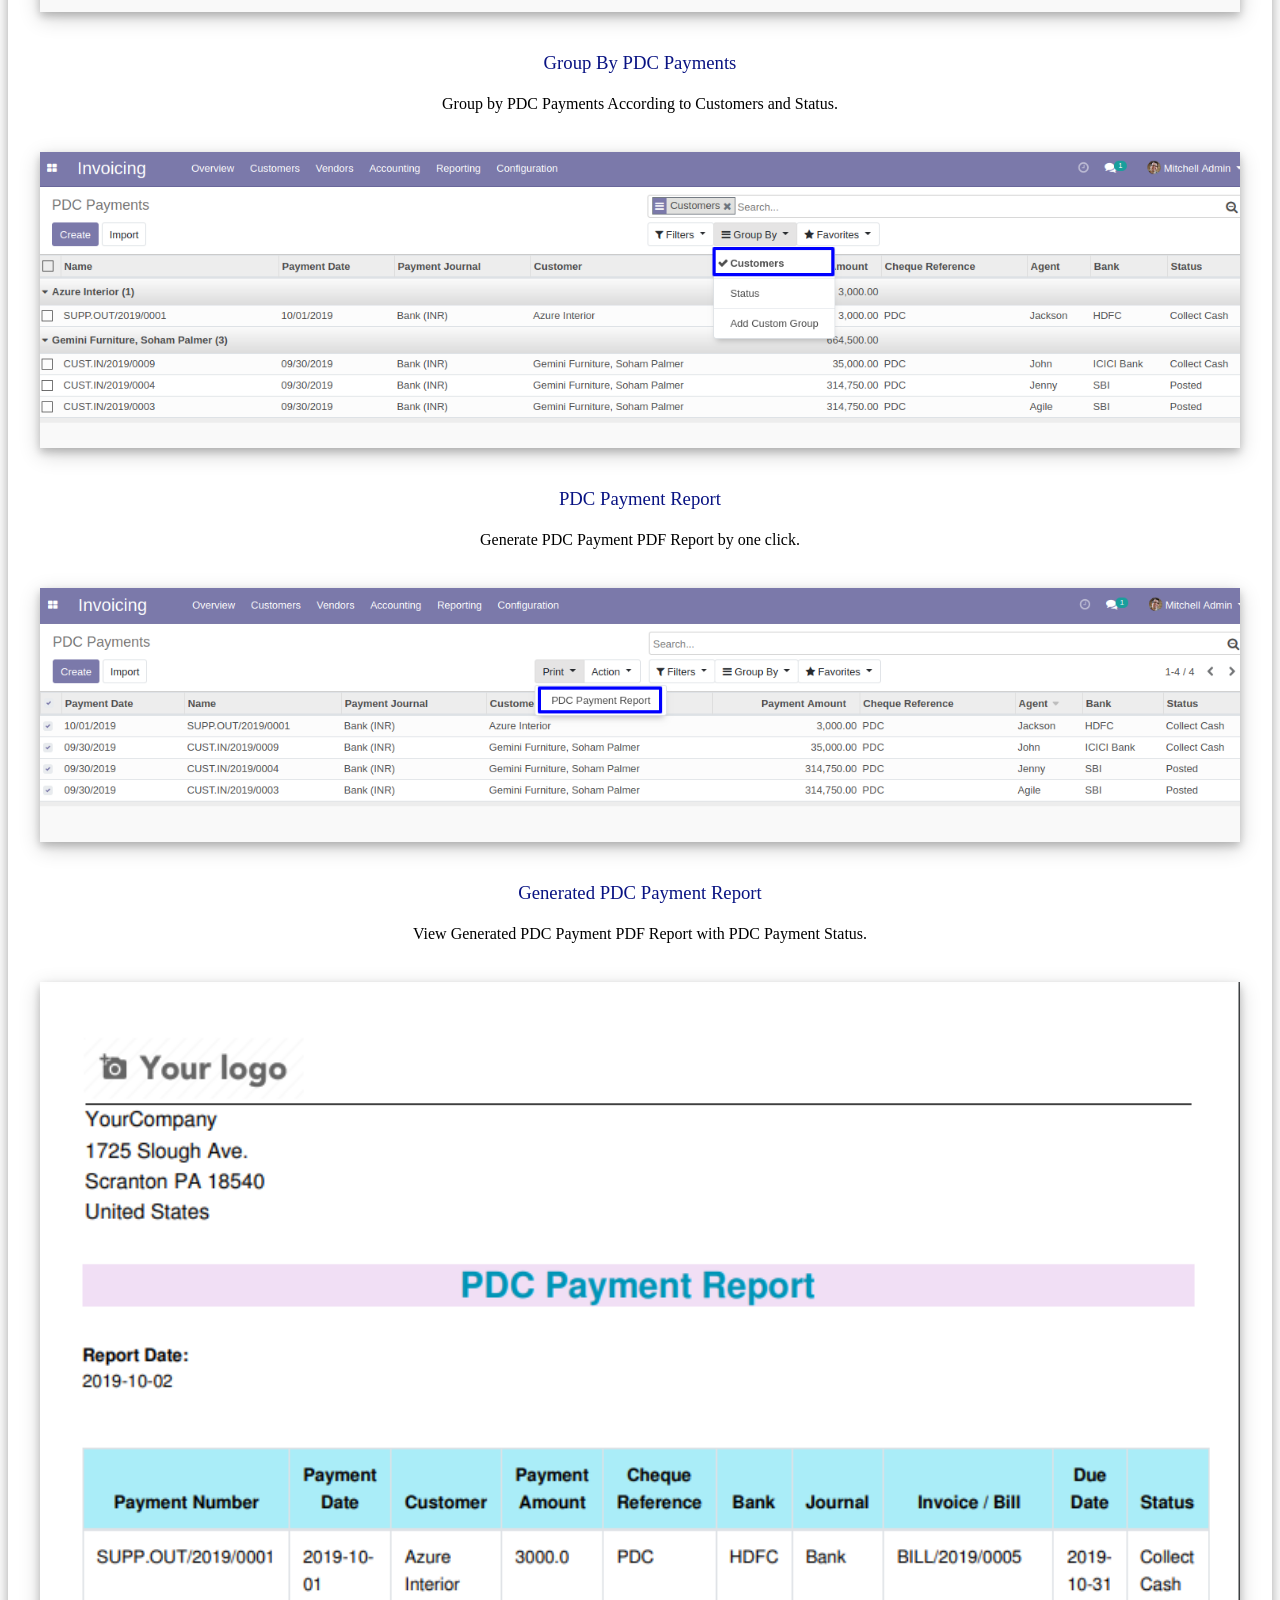
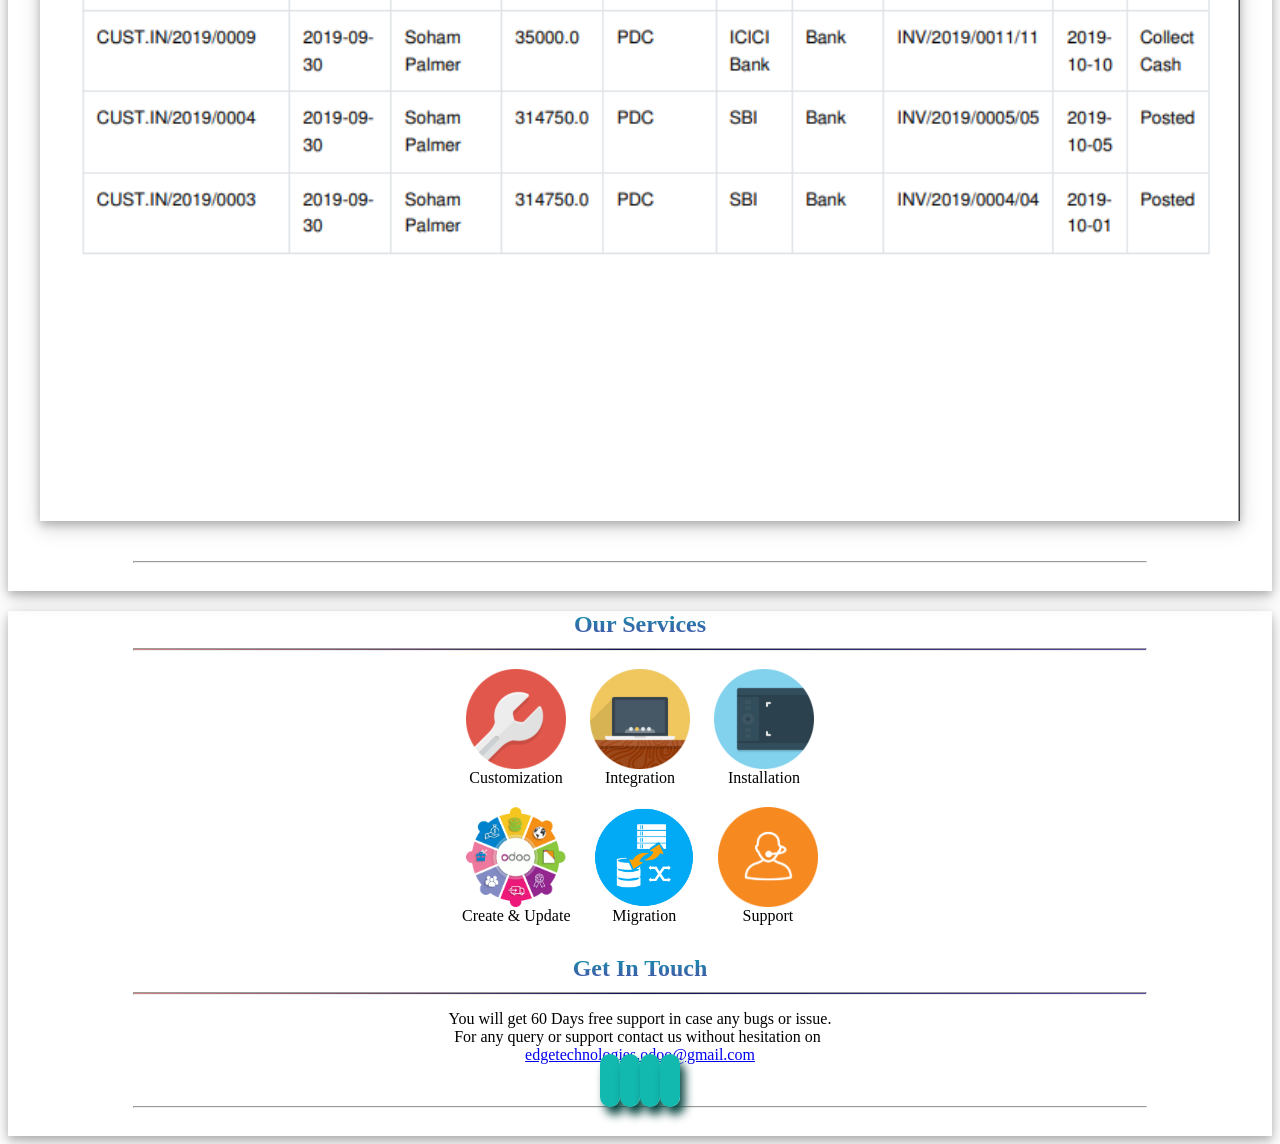
<file: post_dated_cheque_mgt_app/static/description/index.html>
<!DOCTYPE html>
<html>
<head>
	<title>Odoo Post Dated Cheque Management Apps</title>
	<style>

   </style>

</head>
<body>
	<div>
		<section class="oe_container lead title_box" style="box-shadow: 0 4px 8px 0 rgba(0, 0, 0, 0.2), 0 6px 20px 0 rgba(0, 0, 0, 0.19);text-align: center;">
			<div >
				<div >
					<h2 class="oe_slogan title" style="margin-bottom: 10px;padding-top: 10px;    background: -webkit-linear-gradient(#4c59a8, #21bec2);-webkit-background-clip: text;-webkit-text-fill-color: transparent;">
						<b>Odoo Post Dated Cheque Management in Customer Invoice and Vendor Bill Apps</b>
					</h2>
					<hr style="width: 80%;background: -webkit-gradient(linear, 0 0, 100% 0, from(white), to(white), color-stop(50%, #1c2792));"></hr>
					<p class="oe_slogan" style="padding: 5px 10px;"> This odoo module/apps help to user Apply PDC Payment, Generate PDC Payment Entries, Generate Journal Entries with Default Configured PDC Account, Also Re-Generate Journal Entries with Configured PDC Account when the Done Collect Cash from PDC Payment from Customer Invoice and Vendor Bill. Filter PDC Payments by Stages and Customers.</p>
				</div>
			</div>
			<hr style="width: 80%;"></hr>
			<div>
				<div style="margin: 0px 20px;">
					<div  class="row">
						<div class="col-sm border feature-div" style="margin: 0px 10px;box-shadow: 10px 10px 10px #c7c7c7;" >
							<section style="max-height: 85%;margin: auto;display: contents;">
								<div style="margin-top: 15px;">
									<img class="img img-responsive" src="features/f1.png" style="border-radius: 10%; max-width: 100px;max-height: 100px;    min-height: 100px;margin: auto;" />
								</div>
								<h3>
									<font style="vertical-align: inherit;">
										User Access Rights
									</font>
								</h3>
								<p style="margin-bottom: 10px;">
									<font style="vertical-align: inherit;font-size: 15px;"> Configure User Access Rights for PDC Payment.</font>
								</p>
							</section>
						</div>
						<div class="col-sm border feature-div" style="margin: 0px 10px;box-shadow: 10px 10px 10px #c7c7c7;" >
							<section style="max-height: 85%;margin: auto;display: contents;">
								<div style="margin-top: 15px;">
									<img class="img img-responsive" src="features/f2.png" style="border-radius: 10%; max-width: 100px;max-height: 100px;    min-height: 100px;margin: auto;" />
								</div>
								<h3>
									<font style="vertical-align: inherit;">
										Configure PDC Account
									</font>
								</h3>
								<p style="margin-bottom: 10px;">
									<font style="vertical-align: inherit;font-size: 15px;"> Configure PDC Account for Default Set in Journal Entries.</font>
								</p>
							</section>
						</div>
						<div class="col-sm border feature-div" style="margin: 0px 10px;box-shadow: 10px 10px 10px #c7c7c7;" >
							<section style="max-height: 85%;margin: auto;display: contents;">
								<div style="margin-top: 15px;">
									<img class="img img-responsive" src="features/f3.png" style="border-radius: 10%; max-width: 100px;max-height: 100px;    min-height: 100px;margin: auto;" />
								</div>
								<h3>
									<font style="vertical-align: inherit;">
										PDC Payment &amp; Journal Entries from Invoice
									</font>
								</h3>
								<p style="margin-bottom: 10px;">
									<font style="vertical-align: inherit;font-size: 15px;"> Validate, Generate PDC Payment &amp; Journal Entries witn PDC Account from Invoice.</font>
								</p>
							</section>
						</div>
					</div>
				</div>
			</div>

			<div>
				<div style="margin: 0px 20px;">
					<div  class="row">
						<div class="col-sm border feature-div" style="margin: 0px 10px;box-shadow: 10px 10px 10px #c7c7c7;" >
							<section style="max-height: 85%;margin: auto;display: contents;">
								<div style="margin-top: 15px;">
									<img class="img img-responsive" src="features/f4.png" style="border-radius: 10%; max-width: 100px;max-height: 100px;    min-height: 100px;margin: auto;" />
								</div>
								<h3>
									<font style="vertical-align: inherit;">
										PDC Payment &amp; Journal Entries from Vendor Bill
									</font>
								</h3>
								<p style="margin-bottom: 10px;">
									<font style="vertical-align: inherit;font-size: 15px;"> Validate, Generate PDC Payment &amp; Journal Entries with PDC Account from Vendor Bill.</font>
								</p>
							</section>
						</div>
						<div class="col-sm border feature-div" style="margin: 0px 10px;box-shadow: 10px 10px 10px #c7c7c7;" >
							<section style="max-height: 85%;margin: auto;display: contents;">
								<div style="margin-top: 15px;">
									<img class="img img-responsive" src="features/f5.png" style="border-radius: 10%; max-width: 100px;max-height: 100px;    min-height: 100px;margin: auto;" />
								</div>
								<h3>
									<font style="vertical-align: inherit;">
										Done Collect Cash &amp; Re-Generate Journal Entries
									</font>
								</h3>
								<p style="margin-bottom: 10px;">
									<font style="vertical-align: inherit;font-size: 15px;"> Done Collect Cash and Re-Generate Journal Entries with PDC Account from PDC Payment.</font>
								</p>
							</section>
						</div>
						<div class="col-sm border feature-div" style="margin: 0px 10px;box-shadow: 10px 10px 10px #c7c7c7;" >
							<section style="max-height: 85%;margin: auto;display: contents;">
								<div style="margin-top: 15px;">
									<img class="img img-responsive" src="features/f6.png" style="border-radius: 10%; max-width: 100px;max-height: 100px;    min-height: 100px;margin: auto;" />
								</div>
								<h3>
									<font style="vertical-align: inherit;">
										Report for PDC Payment
									</font>
								</h3>
								<p style="margin-bottom: 10px;">
									<font style="vertical-align: inherit;font-size: 15px;"> After Posted or Collect Cash you can easily Print Report PDF Report of PDC Payment.</font>
								</p>
							</section>
						</div>
					</div>
				</div>
			</div>

			<div >
				<div class="oe_slogan oe_spaced text-center">
					<a class="btn mt8 ml8 button" style="background-color: #13b9af;color: #FFFFFF !important;font-size: 20px;font-weight: bold;border-radius: 7px;min-height: 45px;box-shadow: 5px 8px 10px #0d4a45;    min-width: 300px;margin: 10px 0px;"href="mailto:edgetechnologies.odoo@gmail.com?subject=Demo%20Request%20for%20Post%20Dated%20Cheque%20Management%20in%20Customer%20Invoice%20and%20Vendor%20Bill" target="_top"> Request a Demo</a>
					<a class="btn mt8 ml8 button" style="background-color: #13b9af;color: #FFFFFF !important;font-size: 20px;font-weight: bold;border-radius: 7px;min-height: 45px;box-shadow: 5px 8px 10px #0d4a45;min-width: 300px;margin: 10px 0px;" href="https://youtu.be/y5G6ehXbIgI" target="_blank"> Video Tutorial</a>
				</div>
			</div>
			<hr style="width: 80%;"></hr>
			<div style="min-height: 20px;"></div>
		</section>

		<section class="oe_container lead title_box" style="box-shadow: 0 4px 8px 0 rgba(0, 0, 0, 0.2), 0 6px 20px 0 rgba(0, 0, 0, 0.19);text-align: center;">
			<div  style="margin-bottom: 40px;">
				<div >
					<h2 class="oe_slogan title" style="margin-bottom: 10px;    background: -webkit-linear-gradient(#0e99ac, #4c4ca8);-webkit-background-clip: text;-webkit-text-fill-color: transparent;">
						<b> Description</b>
					</h2>
					<hr style="width: 80%;height: 1px;background: -webkit-gradient(linear, 0 0, 100% 0, from(#d58383), to(#5d4da6), color-stop(50%, #0b1255));"></hr>
				</div>
			</div>

			<div >
				<div  style="margin-bottom: 40px;">
					<h2 class="oe_slogan" style="color: #091383;font-weight: initial ;margin: auto;"> French Translation Available </h2><br/>
					<h3 class="oe_slogan" style="color: #091383;font-weight: initial ;margin: auto;"> Configure User Access Rights </h3>
					<p style="padding: 5px 10px;">Configure User Access Rights for Sale Invoice and Delivery Status.</p>
					<br/>
					<img class="img-responsive" style="display: block;width: 95%;margin: auto;box-shadow: 0 4px 8px 0 rgba(0, 0, 0, 0.2), 0 6px 20px 0 rgba(0, 0, 0, 0.19);" src="op_user.png"/>
				</div>
			</div>

			<div >
				<div  style="margin-bottom: 40px;">
					<h3 class="oe_slogan" style="color: #091383;font-weight: initial ;margin: auto;"> Configure PDC Payment in Invoices </h3>
					<p style="padding: 5px 10px;">Configure PDC Payment from Invoice Setting.</p>
					<br/>
					<img class="img-responsive" style="display: block;width: 95%;margin: auto;box-shadow: 0 4px 8px 0 rgba(0, 0, 0, 0.2), 0 6px 20px 0 rgba(0, 0, 0, 0.19);" src="config_1.png"/>
				</div>
			</div>

			<div>
				<div  style="margin-bottom: 40px;">
					<h3 class="oe_slogan" style="color: #091383;font-weight: initial ;margin: auto;"> Apply PDC Payment from Customer Invoice</h3>
					<p style="padding: 5px 10px;">Apply PDC Payment from customer invoice form.</p>
					<br/>
					<img class="img-responsive" style="display: block;width: 95%;margin: auto;box-shadow: 0 4px 8px 0 rgba(0, 0, 0, 0.2), 0 6px 20px 0 rgba(0, 0, 0, 0.19);" src="invoice_form.png"/>
				</div>
			</div>

			<div>
				<div  style="margin-bottom: 40px;">
					<h3 class="oe_slogan" style="color: #091383;font-weight: initial ;margin: auto;">Configure PDC Payment &amp; Validate </h3>
					<p style="padding: 5px 10px;">PDC Payment wizard open then validate then auto generate journal entries.</p>
					<br/>
					<img class="img-responsive" style="display: block;width: 95%;margin: auto;box-shadow: 0 4px 8px 0 rgba(0, 0, 0, 0.2), 0 6px 20px 0 rgba(0, 0, 0, 0.19);" src="inv_wizard.png"/>
				</div>
			</div>

			<div>
				<div  style="margin-bottom: 40px;">
					<h3 class="oe_slogan" style="color: #091383;font-weight: initial ;margin: auto;"> Journal Entries After Validate PDC Payment</h3>
					<p style="padding: 5px 10px;">View Journal entries after validate PDC Payment.</p>
					<br/>
					<img class="img-responsive" style="display: block;width: 95%;margin: auto;box-shadow: 0 4px 8px 0 rgba(0, 0, 0, 0.2), 0 6px 20px 0 rgba(0, 0, 0, 0.19);" src="jur1.png"/>
				</div>
			</div>

			<div>
				<div  style="margin-bottom: 40px;">
					<h3 class="oe_slogan" style="color: #091383;font-weight: initial ;margin: auto;"> Posted PDC Payment </h3>
					<p style="padding: 5px 10px;">Posted PDC Payment Entries with PDC Payment Account in Journal Entries.</p>
					<br/>
					<img class="img-responsive" style="display: block;width: 95%;margin: auto;box-shadow: 0 4px 8px 0 rgba(0, 0, 0, 0.2), 0 6px 20px 0 rgba(0, 0, 0, 0.19);" src="posted_pdc_list1.png"/>
				</div>
			</div>

			<div>
				<div  style="margin-bottom: 40px;">
					<h3 class="oe_slogan" style="color: #091383;font-weight: initial ;margin: auto;"> Collect Cash</h3>
					<p style="padding: 5px 10px;">Collect Cash after Validate PDC Payment from Invoice.</p>
					<br/>
					<img class="img-responsive" style="display: block;width: 95%;margin: auto;box-shadow: 0 4px 8px 0 rgba(0, 0, 0, 0.2), 0 6px 20px 0 rgba(0, 0, 0, 0.19);" src="validate_pdc.png"/>
				</div>
			</div>

			<div>
				<div  style="margin-bottom: 40px;">
					<h3 class="oe_slogan" style="color: #091383;font-weight: initial ;margin: auto;">Collect Cash Done</h3>
					<p style="padding: 5px 10px;">View PDC Payment Status, Journal Entries, and PDC Account Details.</p>
					<br/>
					<img class="img-responsive" style="display: block;width: 95%;margin: auto;box-shadow: 0 4px 8px 0 rgba(0, 0, 0, 0.2), 0 6px 20px 0 rgba(0, 0, 0, 0.19);" src="collect_2.png"/>
				</div>
			</div>

			<div>
				<div  style="margin-bottom: 40px;">
					<h3 class="oe_slogan" style="color: #091383;font-weight: initial ;margin: auto;"> Journal Entries After Done Collect Cash from PDC Payment</h3>
					<p style="padding: 5px 10px;">Journal Entries with Configured PDC Payment Account after Collect Cash Done.</p>
					<br/>
					<img class="img-responsive" style="display: block;width: 95%;margin: auto;box-shadow: 0 4px 8px 0 rgba(0, 0, 0, 0.2), 0 6px 20px 0 rgba(0, 0, 0, 0.19);" src="jur2.png"/>
				</div>
			</div>

			<div >
				<div  style="margin-bottom: 40px;">
					<h3 class="oe_slogan" style="color: #091383;font-weight: initial ;margin: auto;"> Apply PDC Payment from Purchase Vendor Bill</h3>
					<p style="padding: 5px 10px;">Apply PDC Payment from purchase vendor bill.</p>
					<br/>
					<img class="img-responsive" style="display: block;width: 95%;margin: auto;box-shadow: 0 4px 8px 0 rgba(0, 0, 0, 0.2), 0 6px 20px 0 rgba(0, 0, 0, 0.19);" src="pdc_bill_form1.png"/>
				</div>
			</div>

			<div>
				<div  style="margin-bottom: 40px;">
					<h3 class="oe_slogan" style="color: #091383;font-weight: initial ;margin: auto;">Configure PDC Payment &amp; Validate </h3>
					<p style="padding: 5px 10px;">Configure PDC Payment then validate will be generate journal entries automatically with configured PDC Account.</p>
					<br/>
					<img class="img-responsive" style="display: block;width: 95%;margin: auto;box-shadow: 0 4px 8px 0 rgba(0, 0, 0, 0.2), 0 6px 20px 0 rgba(0, 0, 0, 0.19);" src="p_bill_wizard.png"/>
				</div>
			</div>

			<div>
				<div  style="margin-bottom: 40px;">
					<h3 class="oe_slogan" style="color: #091383;font-weight: initial ;margin: auto;">Generated Journal Entries After Validate PDC Payment</h3>
					<p style="padding: 5px 10px;">View Generated Journal Entries after validate PDC Payment from customer invoice.</p>
					<br/>
					<img class="img-responsive" style="display: block;width: 95%;margin: auto;box-shadow: 0 4px 8px 0 rgba(0, 0, 0, 0.2), 0 6px 20px 0 rgba(0, 0, 0, 0.19);" src="p_jur_1.png"/>
				</div>
			</div>

			<div>
				<div  style="margin-bottom: 40px;">
					<h3 class="oe_slogan" style="color: #091383;font-weight: initial ;margin: auto;">Posted PDC Payment Entries </h3>
					<p style="padding: 5px 10px;">Posted PDC Payment Entries with PDC Account in Journal Entries.</p>
					<br/>
					<img class="img-responsive" style="display: block;width: 95%;margin: auto;box-shadow: 0 4px 8px 0 rgba(0, 0, 0, 0.2), 0 6px 20px 0 rgba(0, 0, 0, 0.19);" src="posted_pdc_list2.png"/>
				</div>
			</div>

			<div>
				<div  style="margin-bottom: 40px;">
					<h3 class="oe_slogan" style="color: #091383;font-weight: initial ;margin: auto;">Collect Cash &amp; Re-Generate Journal Entries </h3>
					<p style="padding: 5px 10px;">Collect cash of posted entries then re-generate journal entries with configured PDC Account.</p>
					<br/>
					<img class="img-responsive" style="display: block;width: 95%;margin: auto;box-shadow: 0 4px 8px 0 rgba(0, 0, 0, 0.2), 0 6px 20px 0 rgba(0, 0, 0, 0.19);" src="pdc_form_1.png"/>
				</div>
			</div>

			<div>
				<div  style="margin-bottom: 40px;">
					<h3 class="oe_slogan" style="color: #091383;font-weight: initial ;margin: auto;">Collect Cash Done &amp; Re-Generate Journal Entries</h3>
					<p style="padding: 5px 10px;">Collect cash done then automatically re-genereate journal entries with PDC Account.</p>
					<br/>
					<img class="img-responsive" style="display: block;width: 95%;margin: auto;box-shadow: 0 4px 8px 0 rgba(0, 0, 0, 0.2), 0 6px 20px 0 rgba(0, 0, 0, 0.19);" src="pdc_form_2.png"/>
				</div>
			</div>

			<div>
				<div  style="margin-bottom: 40px;">
					<h3 class="oe_slogan" style="color: #091383;font-weight: initial ;margin: auto;">Re-Generated Journal Entries</h3>
					<p style="padding: 5px 10px;">Re-Generated Journal Entries with configured PDC Account.</p>
					<br/>
					<img class="img-responsive" style="display: block;width: 95%;margin: auto;box-shadow: 0 4px 8px 0 rgba(0, 0, 0, 0.2), 0 6px 20px 0 rgba(0, 0, 0, 0.19);" src="p_jur_2.png"/>
				</div>
			</div>

			<div>
				<div  style="margin-bottom: 40px;">
					<h3 class="oe_slogan" style="color: #091383;font-weight: initial ;margin: auto;"> Filter PDC Payments </h3>
					<p style="padding: 5px 10px;">Filter PDC Payments by Posted and Cash Collected Status.</p>
					<br/>
					<img class="img-responsive" style="display: block;width: 95%;margin: auto;box-shadow: 0 4px 8px 0 rgba(0, 0, 0, 0.2), 0 6px 20px 0 rgba(0, 0, 0, 0.19);" src="filter.png"/>
				</div>
			</div>

			<div>
				<div  style="margin-bottom: 40px;">
					<h3 class="oe_slogan" style="color: #091383;font-weight: initial ;margin: auto;"> Group By PDC Payments</h3>
					<p style="padding: 5px 10px;">Group by PDC Payments According to Customers and Status.</p>
					<br/>
					<img class="img-responsive" style="display: block;width: 95%;margin: auto;box-shadow: 0 4px 8px 0 rgba(0, 0, 0, 0.2), 0 6px 20px 0 rgba(0, 0, 0, 0.19);" src="group.png"/>
				</div>
			</div>

			<div>
				<div  style="margin-bottom: 40px;">
					<h3 class="oe_slogan" style="color: #091383;font-weight: initial ;margin: auto;"> PDC Payment Report</h3>
					<p style="padding: 5px 10px;">Generate PDC Payment PDF Report by one click.</p>
					<br/>
					<img class="img-responsive" style="display: block;width: 95%;margin: auto;box-shadow: 0 4px 8px 0 rgba(0, 0, 0, 0.2), 0 6px 20px 0 rgba(0, 0, 0, 0.19);" src="print_action.png"/>
				</div>
			</div>

			<div>
				<div  style="margin-bottom: 40px;">
					<h3 class="oe_slogan" style="color: #091383;font-weight: initial ;margin: auto;">Generated PDC Payment Report</h3>
					<p style="padding: 5px 10px;">View Generated PDC Payment PDF Report with PDC Payment Status.</p>
					<br/>
					<img class="img-responsive" style="display: block;width: 95%;margin: auto;box-shadow: 0 4px 8px 0 rgba(0, 0, 0, 0.2), 0 6px 20px 0 rgba(0, 0, 0, 0.19);" src="report.png"/>
				</div>
			</div>

			<hr style="width: 80%;"></hr>
			<div style="min-height: 20px;"></div>
		</section>

		<section class="oe_container lead title_box" style="box-shadow: 0 4px 8px 0 rgba(0, 0, 0, 0.2), 0 6px 20px 0 rgba(0, 0, 0, 0.19);text-align: center;">
			<div>
				<div>
					<h2 class="oe_slogan title" style="margin-bottom: 10px;    background: -webkit-linear-gradient(#0e99ac, #4c4ca8);-webkit-background-clip: text;-webkit-text-fill-color: transparent;">
						<b> Our Services</b>
					</h2>
					<hr style="width: 80%;height: 1px;background: -webkit-gradient(linear, 0 0, 100% 0, from(#d58383), to(#5d4da6), color-stop(50%, #0b1255));"></hr>
				</div>
			</div>
			<div class="row">
				<a style="display: inline-grid;margin: 10px;"  class="col-sm">
					<img class="img img-responsive" style="max-height: 100px;max-width: 100px;   margin: auto;" src="services/customization.png"/>
					<span>Customization</span>
				</a>
				<a style="display: inline-grid; margin: 10px;" class="col-sm">
					<img class="img img-responsive" style="max-height: 100px;max-width: 100px;margin: auto;" src="services/integration.png"/>
					<span>Integration</span>
				</a>
				<a style="display: inline-grid;margin: 10px;" class="col-sm">
					<img class="img img-responsive" style="max-height: 100px;max-width: 100px;margin: auto;" src="services/installation.png"/>
					<span>Installation</span>
				</a>
			</div>
			<div class="row">
				<a style="display: inline-grid;margin: 10px;" class="col-sm">
					<img class="img img-responsive" style="max-height: 100px;max-width: 100px;margin: auto;" src="services/create.gif"/>
					<span>Create & Update</span>
				</a>
				<a style="display: inline-grid;margin: 10px;" class="col-sm">
					<img class="img img-responsive" style="max-height: 100px;max-width: 100px;margin: auto;" src="services/migration.png"/>
					<span>Migration</span>
				</a>
				<a style="display: inline-grid;margin: 10px;" class="col-sm">
					<img class="img img-responsive" style="max-height: 100px;max-width: 100px;margin: auto;" src="services/support.png"/>
					<span>Support</span>
				</a>
			</div>
			<div >
				<div >
					<h2 class="oe_slogan title" style="margin-bottom: 10px;    background: -webkit-linear-gradient(#0e99ac, #4c4ca8);-webkit-background-clip: text;-webkit-text-fill-color: transparent;">
						<b> Get In Touch</b>
					</h2>
					<hr style="width: 80%;height: 1px;background: -webkit-gradient(linear, 0 0, 100% 0, from(#d58383), to(#5d4da6), color-stop(50%, #0b1255));"></hr>
					<p class="oe_slogan" style="margin-bottom: 0px;margin-top: 15px;"> You will get 60 Days free support in case any bugs or issue. </p>
					<div >
						<p class="oe_slogan" style="margin: 0px;margin-right: 5px;"> For any query or support contact us without hesitation
						on</p><a  href="mailto:edgetechnologies.odoo@gmail.com?subject=Support%20Request%20for%20Post%20Dated%20Cheque%20Management%20in%20Customer%20Invoice%20and%20Vendor%20Bill" target="_top"> edgetechnologies.odoo@gmail.com</a>
					</div>
				</div>
				<div>
					<a  href="mailto:edgetechnologies.odoo@gmail.com?subject=Support%20Request%20for%20Post%20Dated%20Cheque%20Management%20in%20Customer%20Invoice%20and%20Vendor%20Bill" target="_top"> <i class='fa fa-envelope' style="min-width: 50px;background: #12b9af;padding: 10px;font-size: 30px;color: #ffffff;border-radius: 10px;min-height: 50px;box-shadow: 5px 8px 10px #0d4a45;"></i></a>
					<a  href="#" target="_blank"> <i class='fa fa-facebook' style="min-width: 50px;background: #12b9af;padding: 10px;font-size: 30px;color: #ffffff;border-radius: 10px;min-height: 50px;box-shadow: 5px 8px 10px #0d4a45;"></i></a>
					<a  href="#" target="_blank"> <i class='fa fa-linkedin' style="min-width: 50px;background: #12b9af;padding: 10px;font-size: 30px;color: #ffffff;border-radius: 10px;min-height: 50px;box-shadow: 5px 8px 10px #0d4a45;"></i></a>
					<a  href="" target="_blank"> <i class='fa fa-youtube' style="min-width: 50px;background: #12b9af;padding: 10px;font-size: 30px;color: #ffffff;border-radius: 10px;min-height: 50px;box-shadow: 5px 8px 10px #0d4a45;"></i></a>
				</div>
			</div>

			<hr style="width: 80%;"></hr>

			<div style="min-height: 20px;"></div>
		</section>

	</div>
</body>
</html>
</file>
